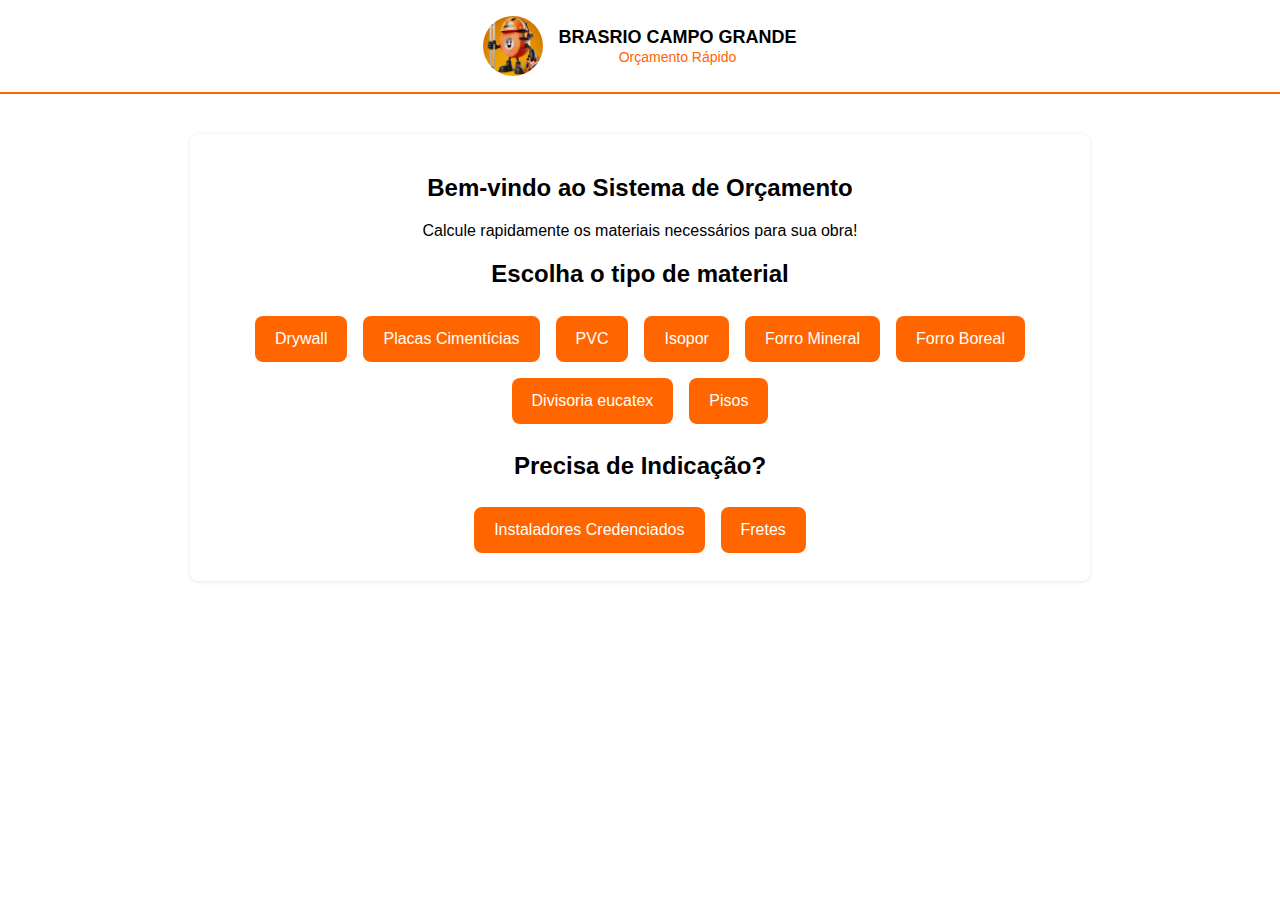
<file: Android/BrasRio/Web/index.html>
<!DOCTYPE html>
<html lang="pt-BR">
<head>
<meta charset="UTF-8">
<meta name="viewport" content="width=device-width, initial-scale=1.0">
<title>BRASRIO CAMPO GRANDE - Orçamento Rápido</title>
<link rel="stylesheet" href="style.css">
<link rel="icon" type="image/jpeg" href="Isolino.jpg">
</head>
<body>

<header>
  <img src="Isolino.jpg" alt="Isolino Mascote" class="mascote-topo">
  <div>
    <h1>BRASRIO CAMPO GRANDE</h1>
    <small>Orçamento Rápido</small>
  </div>
</header>

<div class="container">
  <div class="section">
    <h2>Bem-vindo ao Sistema de Orçamento</h2>
    <p>Calcule rapidamente os materiais necessários para sua obra!</p>
    
    <h2>Escolha o tipo de material</h2>
    <div class="btn-group">
      <button onclick="selectMaterial('Drywall')">Drywall</button>
      <button onclick="selectMaterial('Cimenticia')">Placas Cimentícias</button>
      <button onclick="selectMaterial('PVC')">PVC</button>
      <button onclick="selectMaterial('Isopor')">Isopor</button>
      <button onclick="selectMaterial('Forro Mineral')">Forro Mineral</button>
      <button onclick="selectMaterial('Forro Boreal')">Forro Boreal</button>
      <button onclick="selectMaterial('Painel')">Divisoria eucatex</button>
      <button onclick="selectMaterial('Piso')">Pisos</button>
    </div>
    
    <h2>Precisa de Indicação?</h2>
    <div class="btn-group">
      <button onclick="selectIndicacao('Instaladores')">Instaladores Credenciados</button>
      <button onclick="selectIndicacao('Fretes')">Fretes</button>
    </div>
  </div>
</div>

<script>
function selectMaterial(material) {
  if (material === 'Drywall') {
    // Para Drywall, vai para página de subtipo
    window.location.href = `drywall.html`;
  } else if (material === 'Cimenticia') {
    // Para Placas Cimentícias, vai para página de subtipo
    window.location.href = `cimenticia.html`;
  } else if (material === 'PVC') {
    // Para PVC, vai para página de subtipo
    window.location.href = `pvc.html`;
  } else if (material === 'Piso') {
    // Para Piso, vai para página de subtipo
    window.location.href = `piso.html`;
  } else if (material === 'Isopor') {
    // Para Isopor, vai direto para material
    window.location.href = `material.html?material=${encodeURIComponent(material)}`;
  } else if (material === 'Forro Mineral') {
    // Para Forro Mineral, vai direto para metragem (sempre teto)
    window.location.href = `metragem.html?material=${encodeURIComponent(material)}&subtype=Teto`;
  } else if (material === 'Forro Boreal') {
    // Para Forro Boreal, vai direto para metragem (sempre teto)
    window.location.href = `metragem.html?material=${encodeURIComponent(material)}&subtype=Teto`;
  } else {
    // Para outros materiais, vai direto para material
    window.location.href = `material.html?material=${encodeURIComponent(material)}`;
  }
}

function selectIndicacao(tipo) {
  if (tipo === 'Instaladores') {
    // Redirecionar para página de instaladores credenciados
    window.location.href = 'instaladores.html';
  } else if (tipo === 'Fretes') {
    // Redirecionar para página de fretes
    window.location.href = 'fretes.html';
  }
}
</script>

</body>
</html>
</file>
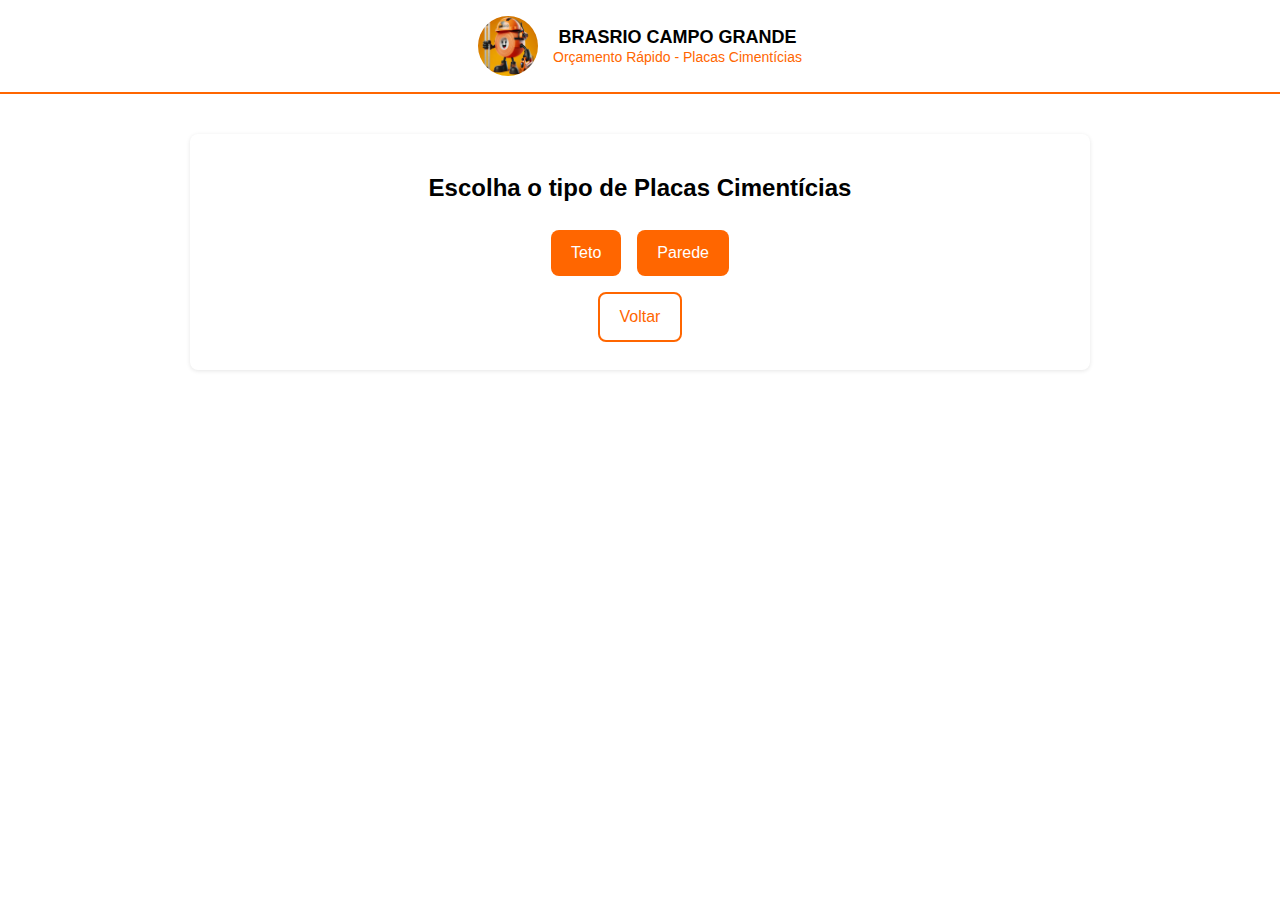
<file: Android/BrasRio/Web/cimenticia.html>
<!DOCTYPE html>
<html lang="pt-BR">
<head>
<meta charset="UTF-8">
<meta name="viewport" content="width=device-width, initial-scale=1.0">
<title>BRASRIO CAMPO GRANDE - Tipo de Placas Cimentícias</title>
<link rel="stylesheet" href="style.css">
<link rel="icon" type="image/jpeg" href="Isolino.jpg">
</head>
<body>

<header>
  <img src="Isolino.jpg" alt="Isolino Mascote" class="mascote-topo">
  <div>
    <h1>BRASRIO CAMPO GRANDE</h1>
    <small>Orçamento Rápido - Placas Cimentícias</small>
  </div>
</header>

<div class="container">
  <div class="section">
    <h2>Escolha o tipo de Placas Cimentícias</h2>
    <div class="btn-group">
      <button onclick="selectCimenticiaType('Teto')">Teto</button>
      <button onclick="selectCimenticiaType('Parede')">Parede</button>
    </div>
    <button class="btn-back" onclick="goBack()">Voltar</button>
  </div>
</div>

<script>
function selectCimenticiaType(subtype) {
  window.location.href = `material.html?material=Cimenticia&subtype=${encodeURIComponent(subtype)}`;
}

function goBack() {
  window.location.href = 'index.html';
}
</script>

</body>
</html>
</file>
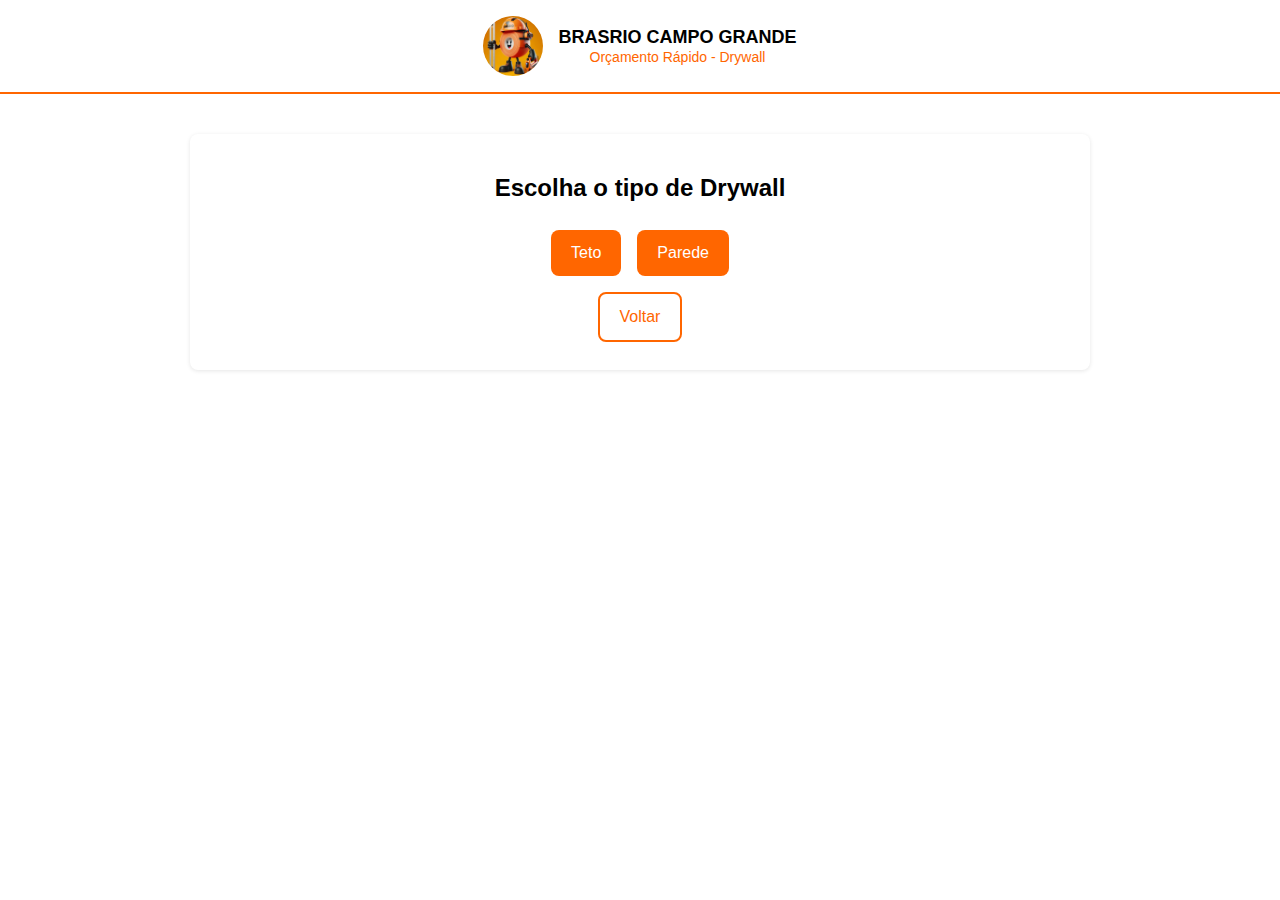
<file: Android/BrasRio/Web/drywall.html>
<!DOCTYPE html>
<html lang="pt-BR">
<head>
<meta charset="UTF-8">
<meta name="viewport" content="width=device-width, initial-scale=1.0">
<title>BRASRIO CAMPO GRANDE - Tipo de Drywall</title>
<link rel="stylesheet" href="style.css">
<link rel="icon" type="image/jpeg" href="Isolino.jpg">
</head>
<body>

<header>
  <img src="Isolino.jpg" alt="Isolino Mascote" class="mascote-topo">
  <div>
    <h1>BRASRIO CAMPO GRANDE</h1>
    <small>Orçamento Rápido - Drywall</small>
  </div>
</header>

<div class="container">
  <div class="section">
    <h2>Escolha o tipo de Drywall</h2>
    <div class="btn-group">
      <button onclick="selectDrywallType('Teto')">Teto</button>
      <button onclick="selectDrywallType('Parede')">Parede</button>
    </div>
    <button class="btn-back" onclick="goBack()">Voltar</button>
  </div>
</div>

<script>
function selectDrywallType(subtype) {
  window.location.href = `material.html?material=Drywall&subtype=${encodeURIComponent(subtype)}`;
}

function goBack() {
  window.location.href = 'index.html';
}
</script>

</body>
</html>
</file>
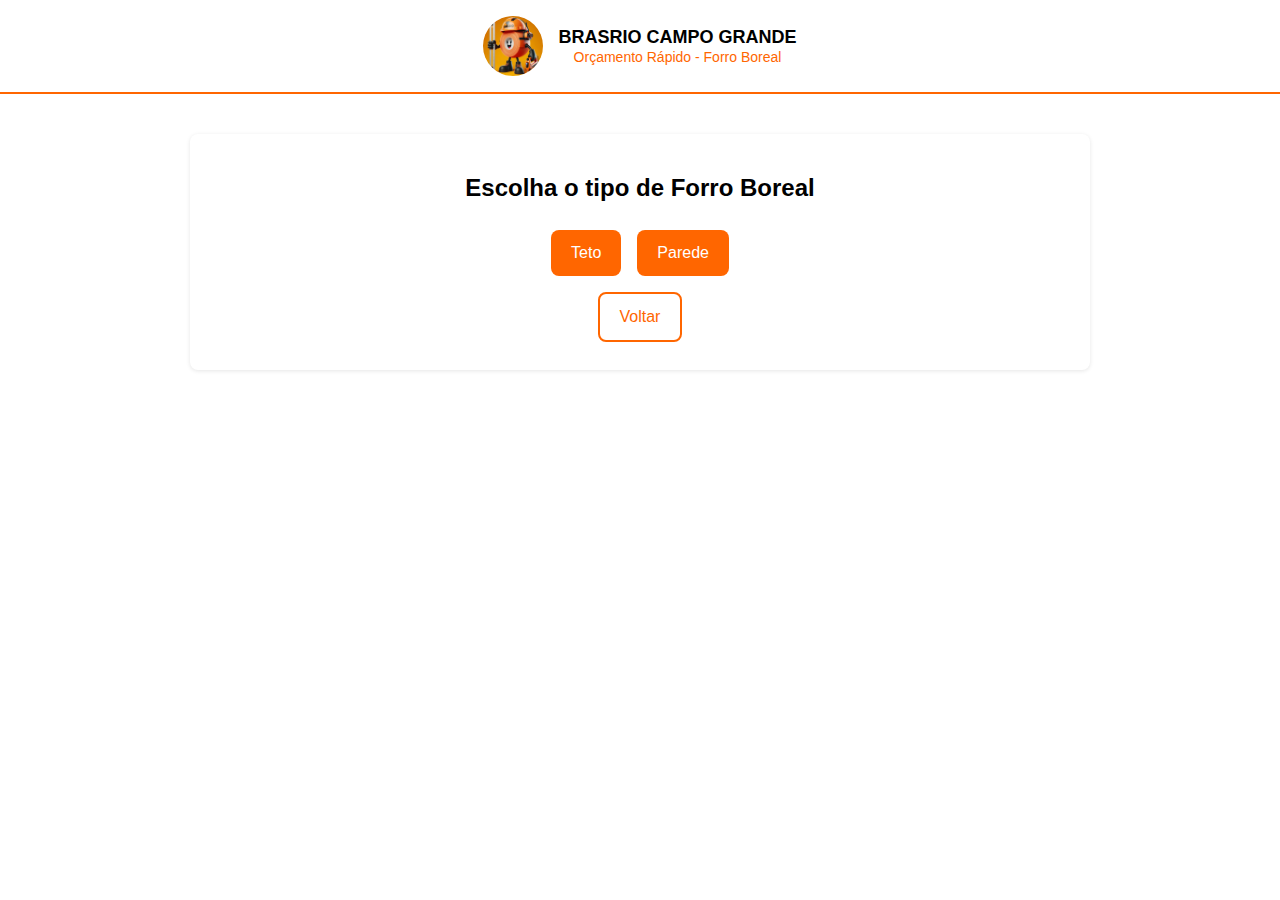
<file: Android/BrasRio/Web/forro-boreal.html>
<!DOCTYPE html>
<html lang="pt-BR">
<head>
<meta charset="UTF-8">
<meta name="viewport" content="width=device-width, initial-scale=1.0">
<title>BRASRIO CAMPO GRANDE - Forro Boreal</title>
<link rel="stylesheet" href="style.css">
<link rel="icon" type="image/jpeg" href="Isolino.jpg">
</head>
<body>

<header>
  <img src="Isolino.jpg" alt="Isolino Mascote" class="mascote-topo">
  <div>
    <h1>BRASRIO CAMPO GRANDE</h1>
    <small>Orçamento Rápido - Forro Boreal</small>
  </div>
</header>

<div class="container">
  <div class="section">
    <h2>Escolha o tipo de Forro Boreal</h2>
    <div class="btn-group">
      <button onclick="selectForroBorealType('Teto')">Teto</button>
      <button onclick="selectForroBorealType('Parede')">Parede</button>
    </div>
    <button class="btn-back" onclick="goBack()">Voltar</button>
  </div>
</div>

<script>
function selectForroBorealType(subtype) {
  window.location.href = `material.html?material=Forro Boreal&subtype=${encodeURIComponent(subtype)}`;
}

function goBack() {
  window.location.href = 'index.html';
}
</script>

</body>
</html>
</file>
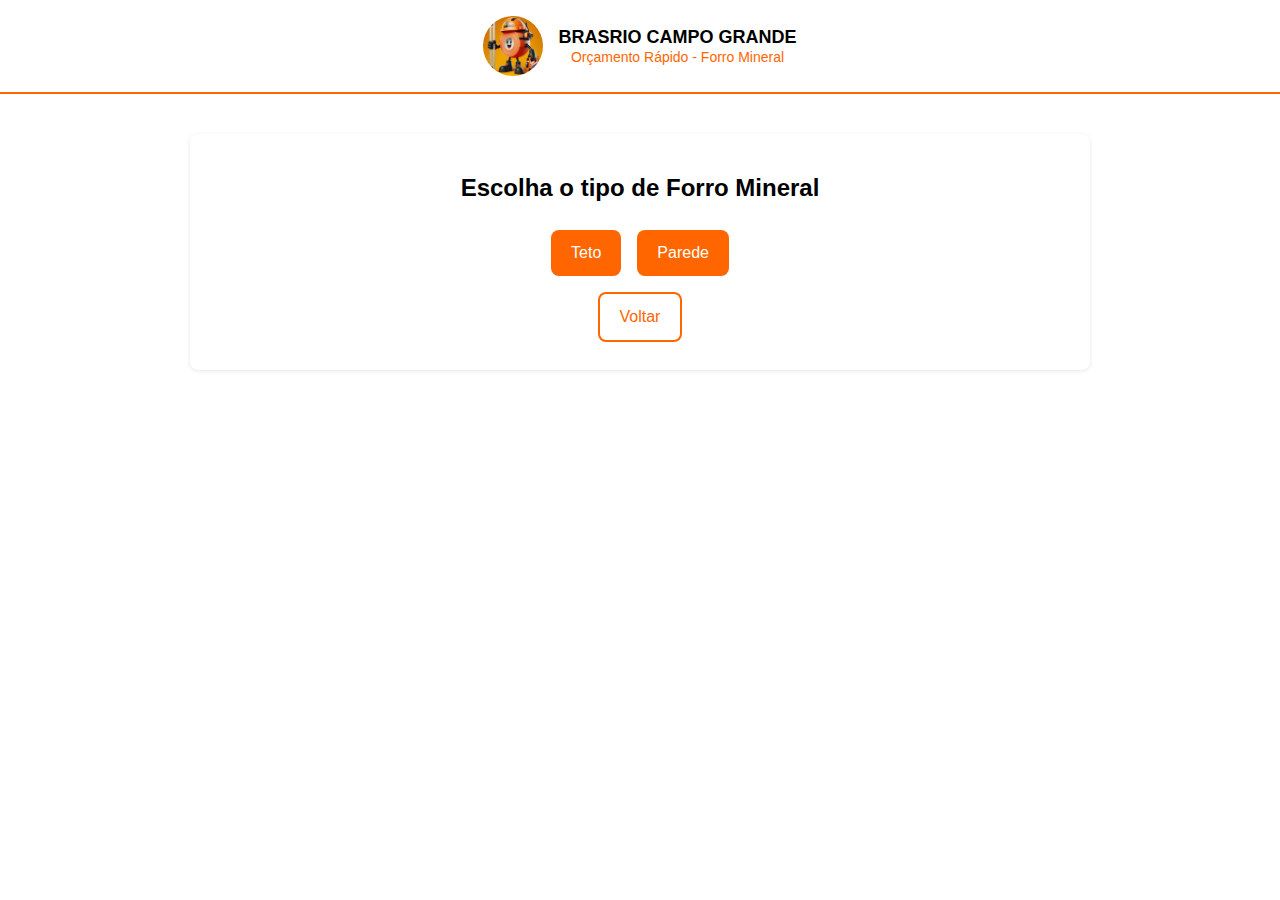
<file: Android/BrasRio/Web/forro-mineral.html>
<!DOCTYPE html>
<html lang="pt-BR">
<head>
<meta charset="UTF-8">
<meta name="viewport" content="width=device-width, initial-scale=1.0">
<title>BRASRIO CAMPO GRANDE - Forro Mineral</title>
<link rel="stylesheet" href="style.css">
<link rel="icon" type="image/jpeg" href="Isolino.jpg">
</head>
<body>

<header>
  <img src="Isolino.jpg" alt="Isolino Mascote" class="mascote-topo">
  <div>
    <h1>BRASRIO CAMPO GRANDE</h1>
    <small>Orçamento Rápido - Forro Mineral</small>
  </div>
</header>

<div class="container">
  <div class="section">
    <h2>Escolha o tipo de Forro Mineral</h2>
    <div class="btn-group">
      <button onclick="selectForroMineralType('Teto')">Teto</button>
      <button onclick="selectForroMineralType('Parede')">Parede</button>
    </div>
    <button class="btn-back" onclick="goBack()">Voltar</button>
  </div>
</div>

<script>
function selectForroMineralType(subtype) {
  window.location.href = `material.html?material=Forro Mineral&subtype=${encodeURIComponent(subtype)}`;
}

function goBack() {
  window.location.href = 'index.html';
}
</script>

</body>
</html>
</file>
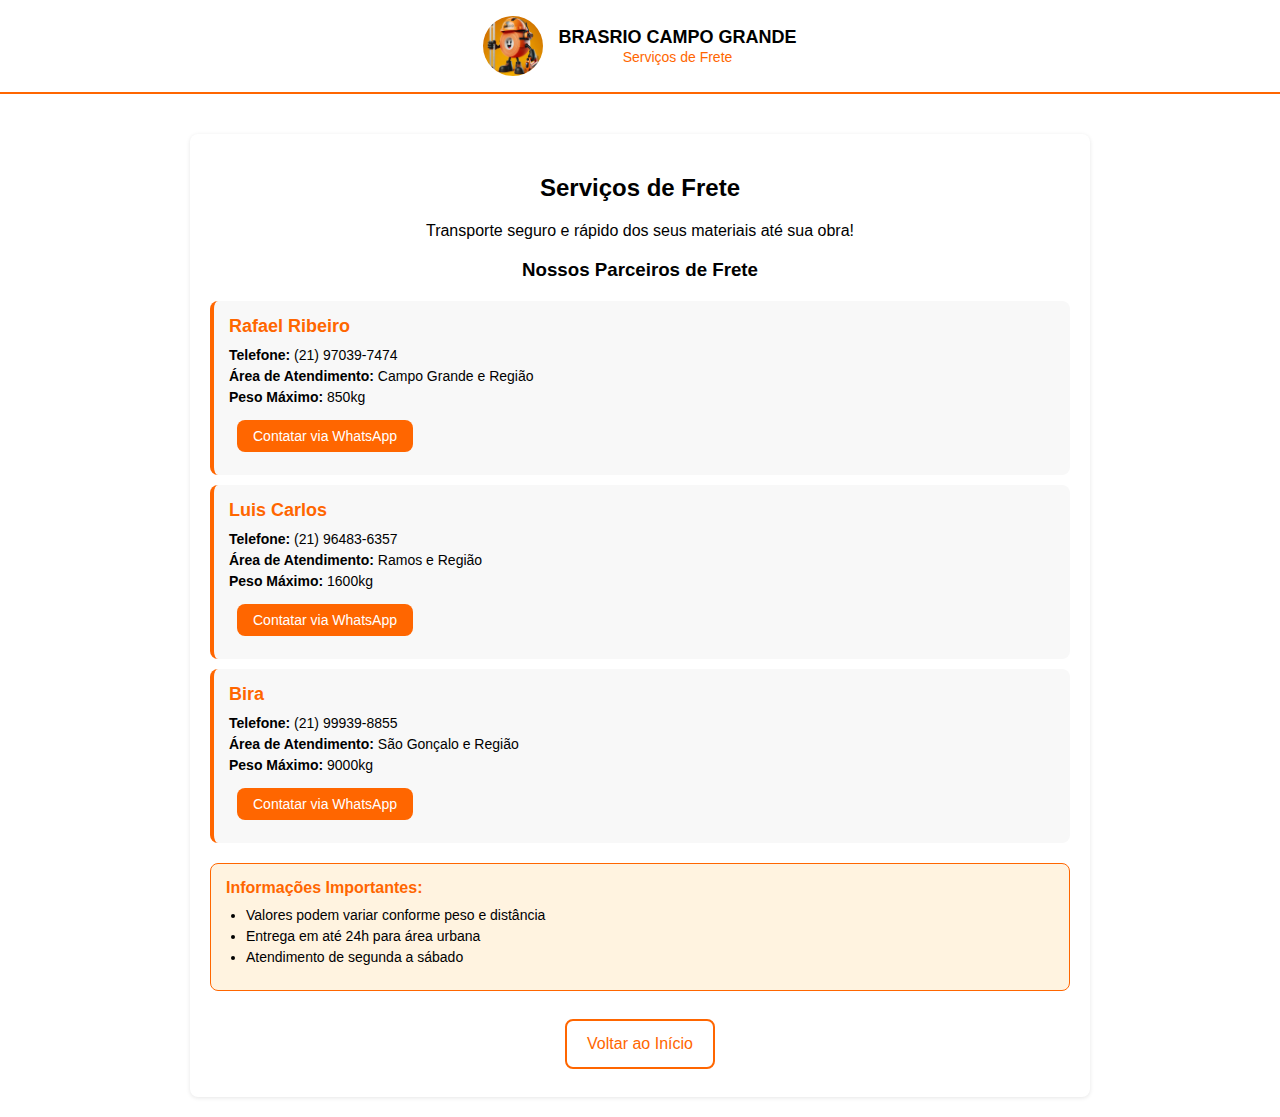
<file: Android/BrasRio/Web/fretes.html>
<!DOCTYPE html>
<html lang="pt-BR">
<head>
<meta charset="UTF-8">
<meta name="viewport" content="width=device-width, initial-scale=1.0">
<title>Fretes - BRASRIO CAMPO GRANDE</title>
<link rel="stylesheet" href="style.css">
<link rel="icon" type="image/jpeg" href="Isolino.jpg">
</head>
<body>

<header>
  <img src="Isolino.jpg" alt="Isolino Mascote" class="mascote-topo">
  <div>
    <h1>BRASRIO CAMPO GRANDE</h1>
    <small>Serviços de Frete</small>
  </div>
</header>

<div class="container">
  <div class="section">
    <h2>Serviços de Frete</h2>
    <p>Transporte seguro e rápido dos seus materiais até sua obra!</p>
    
    <h3>Nossos Parceiros de Frete</h3>
    <div class="fretes-list" id="fretes-list">
      <!-- Os fretes serão carregados dinamicamente via JavaScript -->
    </div>
    
    <div class="info-box">
      <h4>Informações Importantes:</h4>
      <ul>
        <li>Valores podem variar conforme peso e distância</li>
        <li>Entrega em até 24h para área urbana</li>
        <li>Atendimento de segunda a sábado</li>
      </ul>
    </div>
    
    <div class="btn-group">
      <button class="btn-back" onclick="voltarInicio()">Voltar ao Início</button>
    </div>
  </div>
</div>

<script>
// Carregar dados dos fretes do JSON
async function carregarFretes() {
  try {
    const response = await fetch('fretes.json');
    const data = await response.json();
    const fretesList = document.getElementById('fretes-list');
    
    fretesList.innerHTML = '';
    
    data.fretes.forEach(frete => {
      const freteItem = document.createElement('div');
      freteItem.className = 'frete-item';
      freteItem.innerHTML = `
        <h4>${frete.nome}</h4>
        <p><strong>Telefone:</strong> ${frete.telefone}</p>
        <p><strong>Área de Atendimento:</strong> ${frete.areaAtendimento}</p>
        <p><strong>Peso Máximo:</strong> ${frete.pesoMaximo}</p>
        <button onclick="contatarWhatsApp('${frete.numeroWhatsApp}')">Contatar via WhatsApp</button>
      `;
      fretesList.appendChild(freteItem);
    });
  } catch (error) {
    console.error('Erro ao carregar fretes:', error);
    document.getElementById('fretes-list').innerHTML = '<p>Erro ao carregar dados dos fretes.</p>';
  }
}

function contatarWhatsApp(numero) {
  const mensagem = encodeURIComponent('Olá! Gostaria de solicitar um orçamento de frete para materiais de construção.');
  window.open(`https://wa.me/55${numero}?text=${mensagem}`, '_blank');
}

function voltarInicio() {
  window.location.href = 'index.html';
}

// Carregar fretes quando a página carregar
document.addEventListener('DOMContentLoaded', carregarFretes);
</script>

<style>
.fretes-list {
  text-align: left;
  margin: 20px 0;
}

.frete-item {
  background: #f8f8f8;
  padding: 15px;
  margin: 10px 0;
  border-radius: 8px;
  border-left: 4px solid #ff6600;
}

.frete-item h4 {
  margin: 0 0 10px 0;
  color: #ff6600;
  font-size: 18px;
}

.frete-item p {
  margin: 5px 0;
  font-size: 14px;
}

.frete-item button {
  margin-top: 10px;
  padding: 8px 16px;
  font-size: 14px;
}

.info-box {
  background: #fff3e0;
  padding: 15px;
  margin: 20px 0;
  border-radius: 8px;
  border: 1px solid #ff6600;
  text-align: left;
}

.info-box h4 {
  margin: 0 0 10px 0;
  color: #ff6600;
}

.info-box ul {
  margin: 10px 0;
  padding-left: 20px;
}

.info-box li {
  margin: 5px 0;
  font-size: 14px;
}
</style>

</body>
</html>
</file>
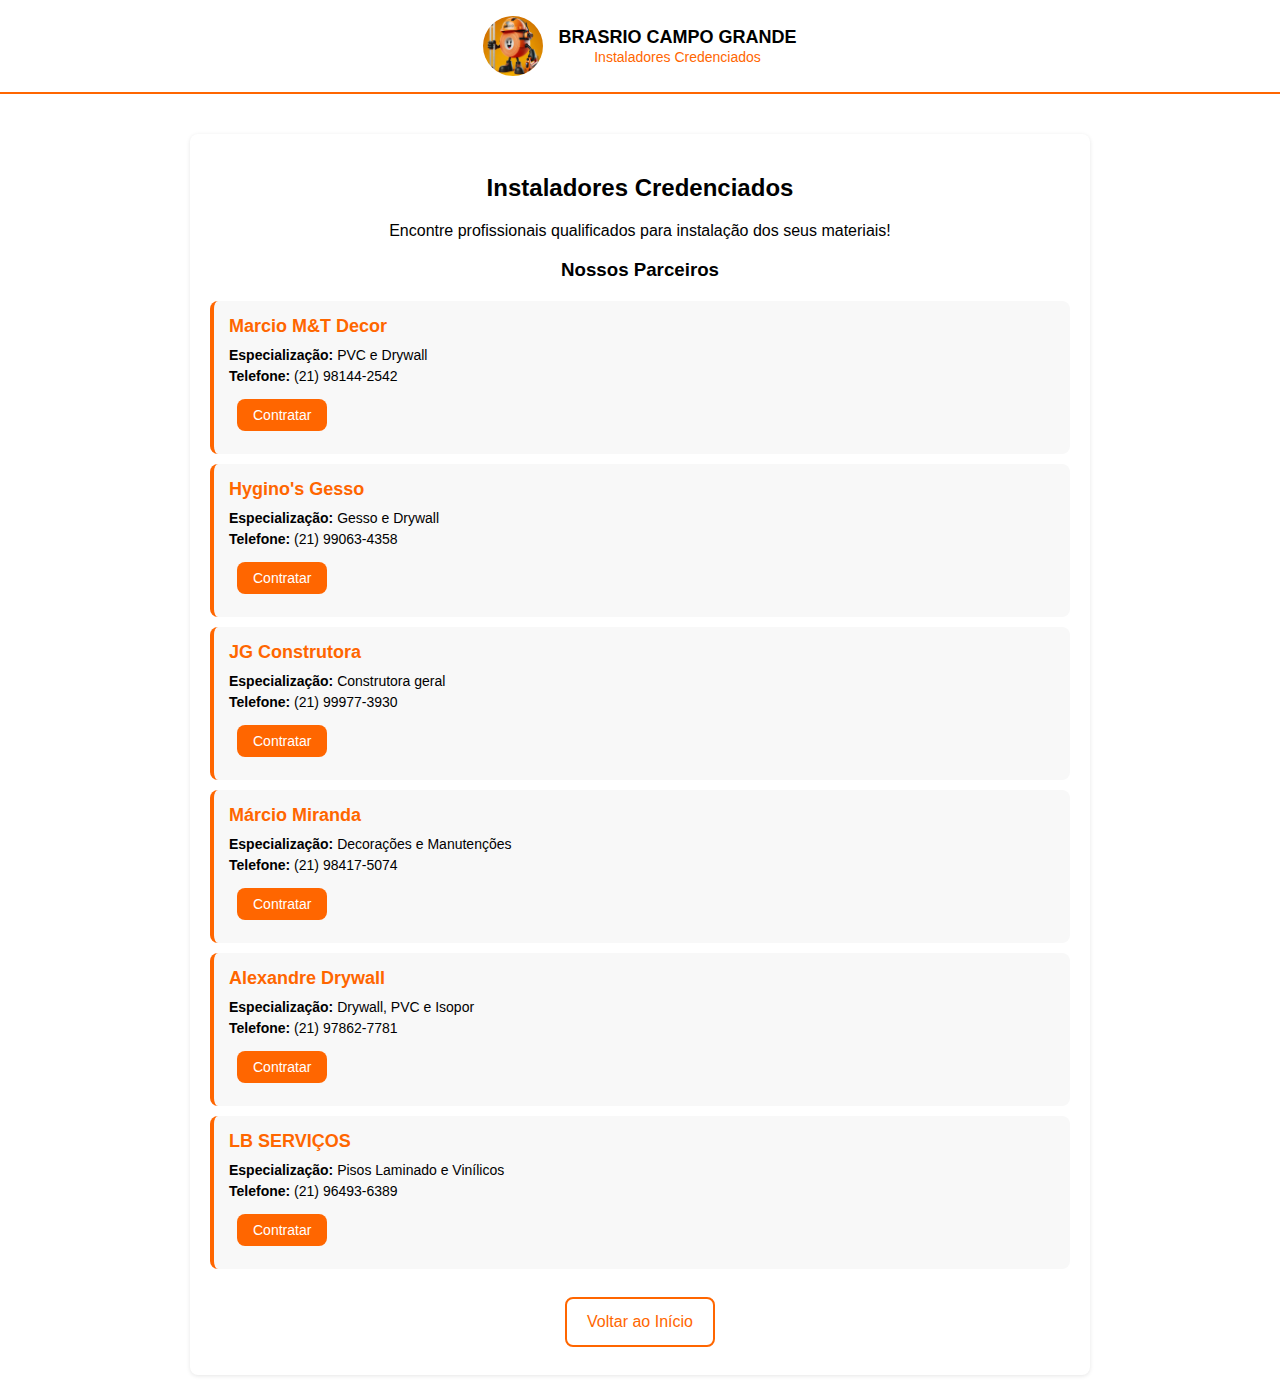
<file: Android/BrasRio/Web/instaladores.html>
<!DOCTYPE html>
<html lang="pt-BR">
<head>
<meta charset="UTF-8">
<meta name="viewport" content="width=device-width, initial-scale=1.0">
<title>Instaladores Credenciados - BRASRIO CAMPO GRANDE</title>
<link rel="stylesheet" href="style.css">
<link rel="icon" type="image/jpeg" href="Isolino.jpg">
</head>
<body>

<header>
  <img src="Isolino.jpg" alt="Isolino Mascote" class="mascote-topo">
  <div>
    <h1>BRASRIO CAMPO GRANDE</h1>
    <small>Instaladores Credenciados</small>
  </div>
</header>

<div class="container">
  <div class="section">
    <h2>Instaladores Credenciados</h2>
    <p>Encontre profissionais qualificados para instalação dos seus materiais!</p>
    
    <h3>Nossos Parceiros</h3>
    <div class="instaladores-list" id="instaladores-list">
      <!-- Os instaladores serão carregados dinamicamente via JavaScript -->
    </div>
    
    <div class="btn-group">
      <button class="btn-back" onclick="voltarInicio()">Voltar ao Início</button>
    </div>
  </div>
</div>

<script>
// Carregar dados dos instaladores do JSON
async function carregarInstaladores() {
  try {
    const response = await fetch('instaladores.json');
    const data = await response.json();
    const instaladoresList = document.getElementById('instaladores-list');
    
    instaladoresList.innerHTML = '';
    
    data.instaladores.forEach(instalador => {
      const instaladorItem = document.createElement('div');
      instaladorItem.className = 'instalador-item';
      instaladorItem.innerHTML = `
        <h4>${instalador.nome}</h4>
        <p><strong>Especialização:</strong> ${instalador.especializacao}</p>
        <p><strong>Telefone:</strong> ${instalador.telefone}</p>
        <button onclick="contatarWhatsApp('${instalador.numeroWhatsApp}')">Contratar</button>
      `;
      instaladoresList.appendChild(instaladorItem);
    });
  } catch (error) {
    console.error('Erro ao carregar instaladores:', error);
    document.getElementById('instaladores-list').innerHTML = '<p>Erro ao carregar dados dos instaladores.</p>';
  }
}

function contatarWhatsApp(numero) {
  const mensagem = encodeURIComponent('Olá! Gostaria de contratar seus serviços de instalação de PVC e Drywall.');
  window.open(`https://wa.me/55${numero}?text=${mensagem}`, '_blank');
}

function voltarInicio() {
  window.location.href = 'index.html';
}

// Carregar instaladores quando a página carregar
document.addEventListener('DOMContentLoaded', carregarInstaladores);
</script>

<style>
.instaladores-list {
  text-align: left;
  margin: 20px 0;
}

.instalador-item {
  background: #f8f8f8;
  padding: 15px;
  margin: 10px 0;
  border-radius: 8px;
  border-left: 4px solid #ff6600;
}

.instalador-item h4 {
  margin: 0 0 10px 0;
  color: #ff6600;
  font-size: 18px;
}

.instalador-item p {
  margin: 5px 0;
  font-size: 14px;
}

.instalador-item button {
  margin-top: 10px;
  padding: 8px 16px;
  font-size: 14px;
}
</style>

</body>
</html>
</file>
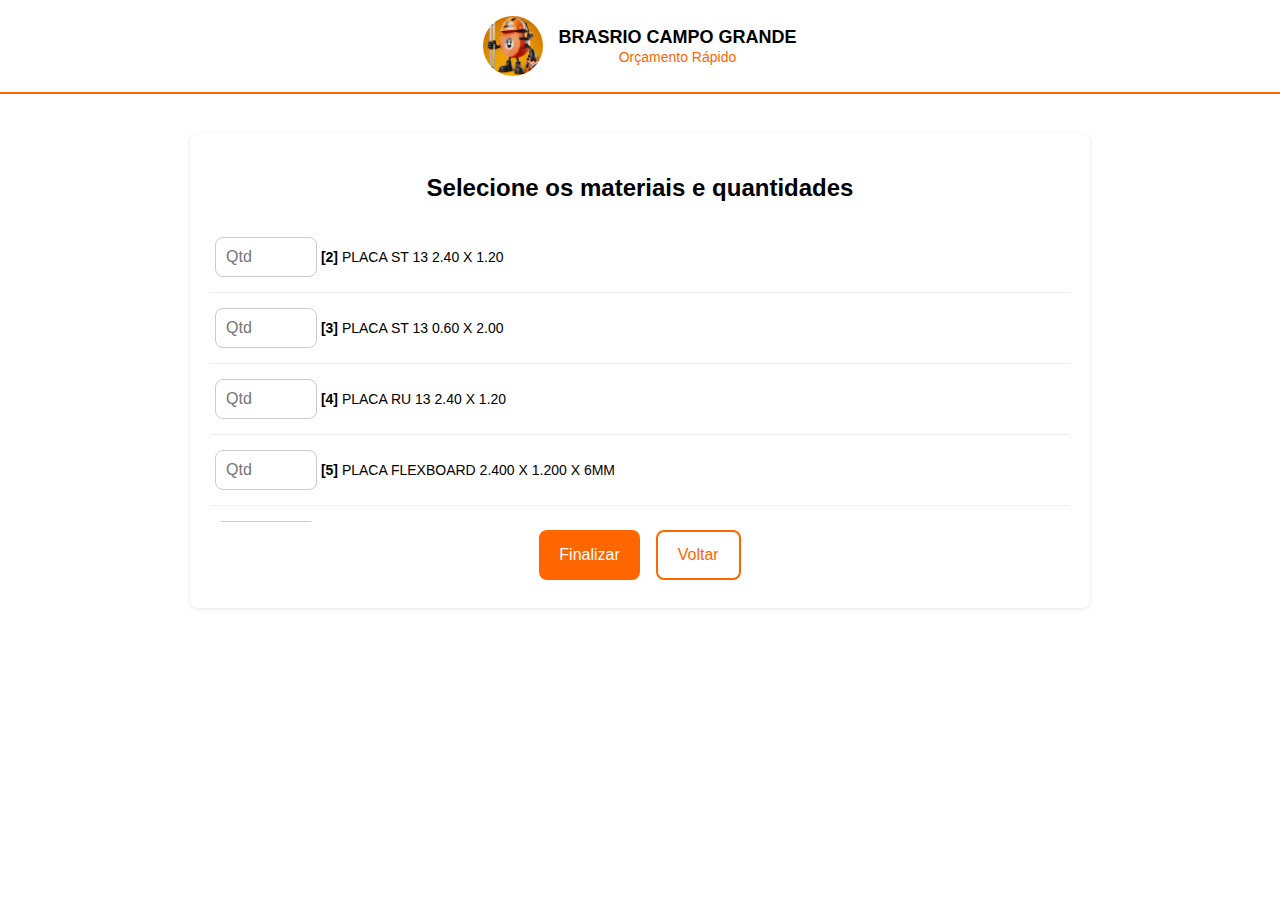
<file: Android/BrasRio/Web/lista.html>
<!DOCTYPE html>
<html lang="pt-BR">
<head>
<meta charset="UTF-8">
<meta name="viewport" content="width=device-width, initial-scale=1.0">
<title>BRASRIO CAMPO GRANDE - Selecionar da Lista v2.0</title>
<link rel="stylesheet" href="style.css">
<link rel="icon" type="image/jpeg" href="Isolino.jpg">
</head>
<body>

<header>
  <img src="Isolino.jpg" alt="Isolino Mascote" class="mascote-topo">
  <div>
    <h1>BRASRIO CAMPO GRANDE</h1>
    <small>Orçamento Rápido</small>
  </div>
</header>

<div class="container">
  <div class="section">
    <h2>Selecione os materiais e quantidades</h2>
    <p id="material-info"></p>
    <div id="materials-list" class="materials-list"></div>
    <div class="btn-group">
      <button onclick="finalizar()">Finalizar</button>
      <button class="btn-back" onclick="goBack()">Voltar</button>
    </div>
  </div>
</div>

<script src="utils.js"></script>
<script>
// Pega os parâmetros da URL
const urlParams = new URLSearchParams(window.location.search);
const material = urlParams.get('material');
const subtype = urlParams.get('subtype');

// Exibe informações do material selecionado
document.addEventListener('DOMContentLoaded', function() {
  const materialInfo = document.getElementById('material-info');
  if (material && subtype) {
    materialInfo.textContent = `Material: ${material} - ${subtype}`;
  } else if (material) {
    materialInfo.textContent = `Material: ${material}`;
  }
  
  carregarProdutos().then(() => {
    carregarListaMateriais();
  });
});

async function carregarListaMateriais() {
  const lista = document.getElementById('materials-list');
  lista.innerHTML = '';
  
  // Se for Piso Vinílico, mostra apenas os pisos vinílicos específicos
  if (material === 'Piso' && subtype === 'Vinílico') {
    const pisosVinilicos = [
      { codigo: "1574", descricao: "PISO VINÍLICO RUFFINO - SOFISTICATO CARAMBOLA - 18 REGUAS - 2MM - 3,90 M2" },
      { codigo: "1570", descricao: "PISO VINÍLICO RUFFINO - SOFISTICATO SAPUCAIA - 18 REGUAS - 2MM - 3,90 M2" },
      { codigo: "1599", descricao: "PISO VINILICO RUFFINO BRAVO COR ANGELIM - 3MM - 2,6 M2" },
      { codigo: "1575", descricao: "PISO VINILICO RUFFINO NOBILE COLADO BAOBA 2MM - 3,90M2" },
      { codigo: "1576", descricao: "PISO VINILICO RUFFINO NOBILE COLADO DAMASCO 2MM - 3,90M2" }
    ];
    
    pisosVinilicos.forEach(piso => {
      const div = document.createElement('div');
      div.innerHTML = `
        <input type="number" id="qtd-${piso.codigo}" min="0" style="width:80px;" placeholder="Qtd">
        <strong>[${piso.codigo}]</strong> ${piso.descricao}
      `;
      lista.appendChild(div);
    });
  } else if (material === 'Piso' && subtype === 'Laminado') {
    // Se for Piso Laminado, mostra apenas os pisos laminados específicos
    const pisosLaminados = [
      { codigo: "1102", descricao: "PISO LAMINADO GRAN ELEGANCE STONE CLICK 8MM - CAIXA C/ 2,41M2" },
      { codigo: "1236", descricao: "PISO LAMINADO CLICADO DURAFLOOR NATURE BELGRADO CX C/ 2,51M2" },
      { codigo: "1401", descricao: "PISO LAMINADO QUICK STEP PREMIERE MOCHA - 2,84M2" }
    ];
    
    pisosLaminados.forEach(piso => {
      const div = document.createElement('div');
      div.innerHTML = `
        <input type="number" id="qtd-${piso.codigo}" min="0" style="width:80px;" placeholder="Qtd">
        <strong>[${piso.codigo}]</strong> ${piso.descricao}
      `;
      lista.appendChild(div);
    });
  } else if (material === 'Cimenticia') {
    // Se for Placas Cimentícias, verifica o subtipo
    if (subtype === 'Teto') {
      // Para teto: não mostra placas, apenas fita e massa
      const materiaisTeto = [
        { codigo: "FITA", descricao: "FITA PARA JUNTA" },
        { codigo: "MASSA", descricao: "MASSA PARA JUNTA" }
      ];
      
      materiaisTeto.forEach(mat => {
        const div = document.createElement('div');
        div.innerHTML = `
          <input type="number" id="qtd-${mat.codigo}" min="0" style="width:80px;" placeholder="Qtd">
          <strong>[${mat.codigo}]</strong> ${mat.descricao} (para cada 15m²)
        `;
        lista.appendChild(div);
      });
    } else if (subtype === 'Parede') {
      // Para parede: mostra apenas uma placa (a escolhida anteriormente)
      // Por enquanto, vamos usar uma placa padrão, mas isso deveria vir da tela anterior
      const placaPadrao = { codigo: "181", descricao: "PLACA CIMENTICIA 2.40 X 1.20 8MM DECORLIT" };
      
      const div = document.createElement('div');
      div.innerHTML = `
        <input type="number" id="qtd-${placaPadrao.codigo}" min="0" style="width:80px;" placeholder="Qtd">
        <strong>[${placaPadrao.codigo}]</strong> ${placaPadrao.descricao}
      `;
      lista.appendChild(div);
      
      // Adiciona fita e massa para parede
      const materiaisParede = [
        { codigo: "FITA", descricao: "FITA PARA JUNTA" },
        { codigo: "MASSA", descricao: "MASSA PARA JUNTA" }
      ];
      
      materiaisParede.forEach(mat => {
        const div = document.createElement('div');
        div.innerHTML = `
          <input type="number" id="qtd-${mat.codigo}" min="0" style="width:80px;" placeholder="Qtd">
          <strong>[${mat.codigo}]</strong> ${mat.descricao} (para cada 15m²)
        `;
        lista.appendChild(div);
      });
    } else {
      // Se não especificar subtipo, mantém comportamento original
      const placasCimenticias = [
        { codigo: "181", descricao: "PLACA CIMENTICIA 2.40 X 1.20 8MM DECORLIT" },
        { codigo: "182", descricao: "PLACA CIMENTICIA 2.40 X 1.20 10MM DECORLIT" },
        { codigo: "263", descricao: "PLACA CIMENTICIA 2.40 X 1.20 6MM DECORLIT" },
        { codigo: "1172", descricao: "PLACA CIMENTICIA 2.40 X 1.20 12MM DECORLIT" }
      ];
      
      placasCimenticias.forEach(placa => {
        const div = document.createElement('div');
        div.innerHTML = `
          <input type="number" id="qtd-${placa.codigo}" min="0" style="width:80px;" placeholder="Qtd">
          <strong>[${placa.codigo}]</strong> ${placa.descricao}
        `;
        lista.appendChild(div);
      });
    }
  } else if (material === 'PVC') {
    // Se for PVC, verifica o subtipo
    if (subtype === 'Placa') {
      // Para placa: carrega produtos de todas as categorias
      const todosProdutos = getAllProducts();
      todosProdutos.forEach(mat => {
        const div = document.createElement('div');
        div.innerHTML = `
          <input type="number" id="qtd-${mat.CodigoProduto}" min="0" style="width:80px;" placeholder="Qtd">
          <strong>[${mat.CodigoProduto}]</strong> ${mat.Descricao}
        `;
        lista.appendChild(div);
      });
    } else if (subtype === 'Regua') {
      // Para régua: mostra apenas as réguas PVC específicas
      const reguasPVC = [
        { codigo: "1138", descricao: "FORRO PVC 1,00 METROS ( 7MM )" },
        { codigo: "1139", descricao: "FORRO PVC 2,00 METROS ( 7MM )" },
        { codigo: "740", descricao: "FORRO PVC 6,50 METROS ( 7MM )" },
        { codigo: "566", descricao: "FORRO PVC 3,00 METROS ( 7MM )" },
        { codigo: "571", descricao: "FORRO PVC 6,00 METROS ( 7MM )" },
        { codigo: "567", descricao: "FORRO PVC 3,50 METROS ( 7MM )" },
        { codigo: "741", descricao: "FORRO PVC 5.50 METROS ( 7MM )" },
        { codigo: "568", descricao: "FORRO PVC 4,00 METROS ( 7MM )" },
        { codigo: "570", descricao: "FORRO PVC 5.00 METROS ( 7MM )" },
        { codigo: "569", descricao: "FORRO PVC 4,50 METROS ( 7MM )" },
        { codigo: "572", descricao: "FORRO PVC 7,00 METROS ( 7MM )" },
        { codigo: "573", descricao: "FORRO PVC 8,00 METROS ( 7MM )" },
        { codigo: "1251", descricao: "FORRO PVC 8,50 METROS ( 7MM )" }
      ];
      
      reguasPVC.forEach(regua => {
        const div = document.createElement('div');
        div.innerHTML = `
          <input type="number" id="qtd-${regua.codigo}" min="0" style="width:80px;" placeholder="Qtd">
          <strong>[${regua.codigo}]</strong> ${regua.descricao}
        `;
        lista.appendChild(div);
      });
    }
  } else {
    // Carrega produtos de todas as categorias para outros materiais
    const todosProdutos = getAllProducts();
    todosProdutos.forEach(mat => {
      const div = document.createElement('div');
      div.innerHTML = `
        <input type="number" id="qtd-${mat.CodigoProduto}" min="0" style="width:80px;" placeholder="Qtd">
        <strong>[${mat.CodigoProduto}]</strong> ${mat.Descricao}
      `;
      lista.appendChild(div);
    });
  }
}

function finalizar() {
  const materiaisSelecionados = [];
  
  if (material === 'Piso' && subtype === 'Vinílico') {
    // Para piso vinílico, verifica apenas os pisos específicos
    const pisosVinilicos = [
      { codigo: "1574", descricao: "PISO VINÍLICO RUFFINO - SOFISTICATO CARAMBOLA - 18 REGUAS - 2MM - 3,90 M2" },
      { codigo: "1570", descricao: "PISO VINÍLICO RUFFINO - SOFISTICATO SAPUCAIA - 18 REGUAS - 2MM - 3,90 M2" },
      { codigo: "1599", descricao: "PISO VINILICO RUFFINO BRAVO COR ANGELIM - 3MM - 2,6 M2" },
      { codigo: "1575", descricao: "PISO VINILICO RUFFINO NOBILE COLADO BAOBA 2MM - 3,90M2" },
      { codigo: "1576", descricao: "PISO VINILICO RUFFINO NOBILE COLADO DAMASCO 2MM - 3,90M2" }
    ];
    
    let totalCaixas = 0;
    pisosVinilicos.forEach(piso => {
      const qtd = parseFloat(document.getElementById(`qtd-${piso.codigo}`).value) || 0;
      if (qtd > 0) {
        materiaisSelecionados.push({
          codigo: piso.codigo,
          nome: piso.descricao,
          quantidade: qtd
        });
        totalCaixas += qtd;
      }
    });
    
    // Adiciona massa niveladora para cada caixa de piso
    if (totalCaixas > 0) {
      materiaisSelecionados.push({
        codigo: "947",
        nome: "MASSA NIVELADORA PISO SC/ 4KG MAPEI",
        quantidade: totalCaixas
      });
    }
  } else if (material === 'Piso' && subtype === 'Laminado') {
    // Para piso laminado, verifica apenas os pisos específicos
    const pisosLaminados = [
      { codigo: "1102", descricao: "PISO LAMINADO GRAN ELEGANCE STONE CLICK 8MM - CAIXA C/ 2,41M2" },
      { codigo: "1236", descricao: "PISO LAMINADO CLICADO DURAFLOOR NATURE BELGRADO CX C/ 2,51M2" },
      { codigo: "1401", descricao: "PISO LAMINADO QUICK STEP PREMIERE MOCHA - 2,84M2" }
    ];
    
    let totalCaixas = 0;
    let totalM2 = 0;
    pisosLaminados.forEach(piso => {
      const qtd = parseFloat(document.getElementById(`qtd-${piso.codigo}`).value) || 0;
      if (qtd > 0) {
        materiaisSelecionados.push({
          codigo: piso.codigo,
          nome: piso.descricao,
          quantidade: qtd
        });
        totalCaixas += qtd;
        
        // Calcula área total baseada no tipo de piso
        if (piso.codigo === "1102") totalM2 += qtd * 2.41;
        else if (piso.codigo === "1236") totalM2 += qtd * 2.51;
        else if (piso.codigo === "1401") totalM2 += qtd * 2.84;
      }
    });
    
    // Adiciona manta para piso laminado (obrigatória)
    if (totalCaixas > 0) {
      materiaisSelecionados.push({
        codigo: "447",
        nome: "MANTA P/ PISO LAMINADO 1,20ML",
        quantidade: Math.ceil(totalM2 / 1.2)
      });
    }
  } else if (material === 'PVC') {
    // Se for PVC, verifica o subtipo
    if (subtype === 'Placa') {
      // Para placa: usa a lógica original
      const todosProdutos = getAllProducts();
      todosProdutos.forEach(mat => {
        const qtd = parseFloat(document.getElementById(`qtd-${mat.CodigoProduto}`).value) || 0;
        if (qtd > 0) {
          materiaisSelecionados.push({
            codigo: mat.CodigoProduto,
            nome: mat.Descricao,
            quantidade: qtd
          });
        }
      });
    } else if (subtype === 'Regua') {
      // Para régua: verifica apenas as réguas específicas
      const reguasPVC = [
        { codigo: "1138", descricao: "FORRO PVC 1,00 METROS ( 7MM )" },
        { codigo: "1139", descricao: "FORRO PVC 2,00 METROS ( 7MM )" },
        { codigo: "740", descricao: "FORRO PVC 6,50 METROS ( 7MM )" },
        { codigo: "566", descricao: "FORRO PVC 3,00 METROS ( 7MM )" },
        { codigo: "571", descricao: "FORRO PVC 6,00 METROS ( 7MM )" },
        { codigo: "567", descricao: "FORRO PVC 3,50 METROS ( 7MM )" },
        { codigo: "741", descricao: "FORRO PVC 5.50 METROS ( 7MM )" },
        { codigo: "568", descricao: "FORRO PVC 4,00 METROS ( 7MM )" },
        { codigo: "570", descricao: "FORRO PVC 5.00 METROS ( 7MM )" },
        { codigo: "569", descricao: "FORRO PVC 4,50 METROS ( 7MM )" },
        { codigo: "572", descricao: "FORRO PVC 7,00 METROS ( 7MM )" },
        { codigo: "573", descricao: "FORRO PVC 8,00 METROS ( 7MM )" },
        { codigo: "1251", descricao: "FORRO PVC 8,50 METROS ( 7MM )" }
      ];
      
      reguasPVC.forEach(regua => {
        const qtd = parseFloat(document.getElementById(`qtd-${regua.codigo}`).value) || 0;
        if (qtd > 0) {
          materiaisSelecionados.push({
            codigo: regua.codigo,
            nome: regua.descricao,
            quantidade: qtd
          });
        }
      });
    }
  } else if (material === 'Cimenticia') {
    // Para placas cimentícias, verifica o subtipo
    if (subtype === 'Teto') {
      // Para teto: apenas fita e massa
      const materiaisTeto = [
        { codigo: "FITA", descricao: "FITA PARA JUNTA" },
        { codigo: "MASSA", descricao: "MASSA PARA JUNTA" }
      ];
      
      materiaisTeto.forEach(mat => {
        const qtd = parseFloat(document.getElementById(`qtd-${mat.codigo}`).value) || 0;
        if (qtd > 0) {
          materiaisSelecionados.push({
            codigo: mat.codigo,
            nome: mat.descricao,
            quantidade: qtd
          });
        }
      });
    } else if (subtype === 'Parede') {
      // Para parede: uma placa + fita e massa (sem bucha e parafuso)
      const placaPadrao = { codigo: "181", descricao: "PLACA CIMENTICIA 2.40 X 1.20 8MM DECORLIT" };
      
      const qtdPlaca = parseFloat(document.getElementById(`qtd-${placaPadrao.codigo}`).value) || 0;
      if (qtdPlaca > 0) {
        materiaisSelecionados.push({
          codigo: placaPadrao.codigo,
          nome: placaPadrao.descricao,
          quantidade: qtdPlaca
        });
      }
      
      // Adiciona fita e massa para parede
      const materiaisParede = [
        { codigo: "FITA", descricao: "FITA PARA JUNTA" },
        { codigo: "MASSA", descricao: "MASSA PARA JUNTA" }
      ];
      
      materiaisParede.forEach(mat => {
        const qtd = parseFloat(document.getElementById(`qtd-${mat.codigo}`).value) || 0;
        if (qtd > 0) {
          materiaisSelecionados.push({
            codigo: mat.codigo,
            nome: mat.descricao,
            quantidade: qtd
          });
        }
      });
    } else {
      // Se não especificar subtipo, mantém comportamento original
      const placasCimenticias = [
        { codigo: "181", descricao: "PLACA CIMENTICIA 2.40 X 1.20 8MM DECORLIT" },
        { codigo: "182", descricao: "PLACA CIMENTICIA 2.40 X 1.20 10MM DECORLIT" },
        { codigo: "263", descricao: "PLACA CIMENTICIA 2.40 X 1.20 6MM DECORLIT" },
        { codigo: "1172", descricao: "PLACA CIMENTICIA 2.40 X 1.20 12MM DECORLIT" }
      ];
      
      placasCimenticias.forEach(placa => {
        const qtd = parseFloat(document.getElementById(`qtd-${placa.codigo}`).value) || 0;
        if (qtd > 0) {
          materiaisSelecionados.push({
            codigo: placa.codigo,
            nome: placa.descricao,
            quantidade: qtd
          });
        }
      });
    }
  } else {
    // Para outros materiais, usa a lógica original
    const todosProdutos = getAllProducts();
    todosProdutos.forEach(mat => {
      const qtd = parseFloat(document.getElementById(`qtd-${mat.CodigoProduto}`).value) || 0;
      if (qtd > 0) {
        materiaisSelecionados.push({
          codigo: mat.CodigoProduto,
          nome: mat.Descricao,
          quantidade: qtd
        });
      }
    });
  }

  if (materiaisSelecionados.length === 0) {
    alert("Selecione pelo menos um material!");
    return;
  }

  // Salva no sessionStorage para passar para a página de resultado
  sessionStorage.setItem('materiaisSelecionados', JSON.stringify(materiaisSelecionados));
  
  let url = `resultado.html?material=${encodeURIComponent(material)}&method=lista`;
  if (subtype) {
    url += `&subtype=${encodeURIComponent(subtype)}`;
  }
  
  window.location.href = url;
}

function goBack() {
  if (material === 'Drywall') {
    window.location.href = 'drywall.html';
  } else if (material === 'Cimenticia') {
    let url = 'cimenticia.html';
    if (subtype) {
      url += `?subtype=${encodeURIComponent(subtype)}`;
    }
    window.location.href = url;
  } else if (material === 'PVC') {
    let url = 'pvc.html';
    if (subtype) {
      url += `?subtype=${encodeURIComponent(subtype)}`;
    }
    window.location.href = url;
  } else if (material === 'Piso') {
    window.location.href = 'piso.html';
  } else {
    let url = `material.html?material=${encodeURIComponent(material)}`;
    if (subtype) {
      url += `&subtype=${encodeURIComponent(subtype)}`;
    }
    window.location.href = url;
  }
}
</script>

</body>
</html>
</file>
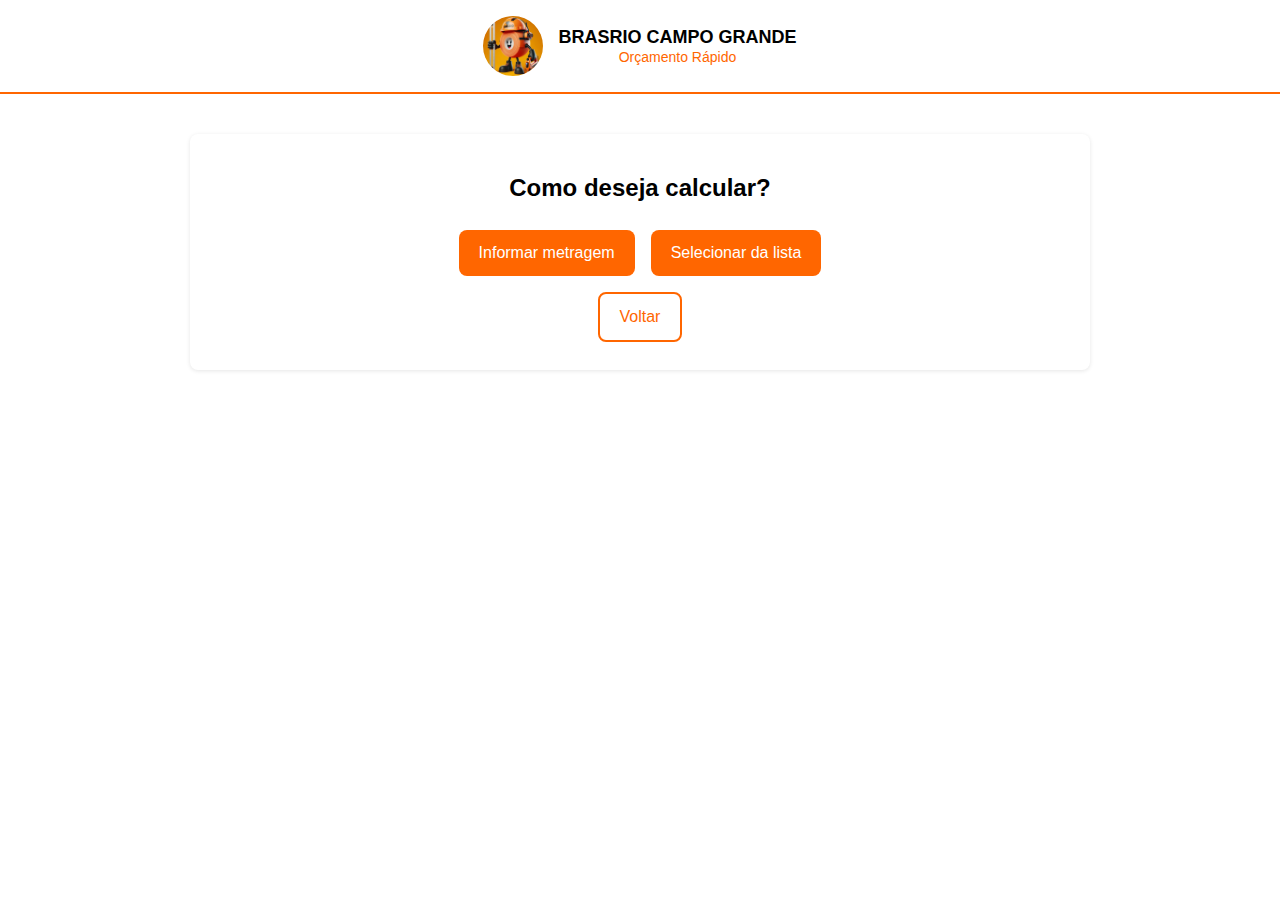
<file: Android/BrasRio/Web/material.html>
<!DOCTYPE html>
<html lang="pt-BR">
<head>
<meta charset="UTF-8">
<meta name="viewport" content="width=device-width, initial-scale=1.0">
<title>BRASRIO CAMPO GRANDE - Método de Cálculo</title>
<link rel="stylesheet" href="style.css">
<link rel="icon" type="image/jpeg" href="Isolino.jpg">
</head>
<body>

<header>
  <img src="Isolino.jpg" alt="Isolino Mascote" class="mascote-topo">
  <div>
    <h1>BRASRIO CAMPO GRANDE</h1>
    <small>Orçamento Rápido</small>
  </div>
</header>

<div class="container">
  <div class="section">
    <h2>Como deseja calcular?</h2>
    <p id="material-info"></p>
    <div class="btn-group">
      <button onclick="selectMethod('metragem')">Informar metragem</button>
      <button onclick="selectMethod('lista')">Selecionar da lista</button>
    </div>
    <button class="btn-back" onclick="goBack()">Voltar</button>
  </div>
</div>

<script>
// Pega os parâmetros da URL
const urlParams = new URLSearchParams(window.location.search);
const material = urlParams.get('material');
const subtype = urlParams.get('subtype');

// Exibe informações do material selecionado
document.addEventListener('DOMContentLoaded', function() {
  const materialInfo = document.getElementById('material-info');
  if (material && subtype) {
    materialInfo.textContent = `Material: ${material} - ${subtype}`;
  } else if (material) {
    materialInfo.textContent = `Material: ${material}`;
  }
});

function selectMethod(method) {
  let url = '';
  if (method === 'metragem') {
    url = `metragem.html?material=${encodeURIComponent(material)}`;
    if (subtype) {
      url += `&subtype=${encodeURIComponent(subtype)}`;
    }
  } else {
    url = `lista.html?material=${encodeURIComponent(material)}`;
    if (subtype) {
      url += `&subtype=${encodeURIComponent(subtype)}`;
    }
  }
  window.location.href = url;
}

function goBack() {
  if (material === 'Drywall') {
    window.location.href = 'drywall.html';
  } else if (material === 'Cimenticia') {
    window.location.href = 'cimenticia.html';
  } else if (material === 'PVC') {
    window.location.href = 'pvc.html';
  } else if (material === 'Piso') {
    window.location.href = 'piso.html';
  } else if (material === 'Forro Mineral' || material === 'Forro Boreal') {
    window.location.href = 'index.html';
  } else {
    window.location.href = 'index.html';
  }
}
</script>

</body>
</html>
</file>
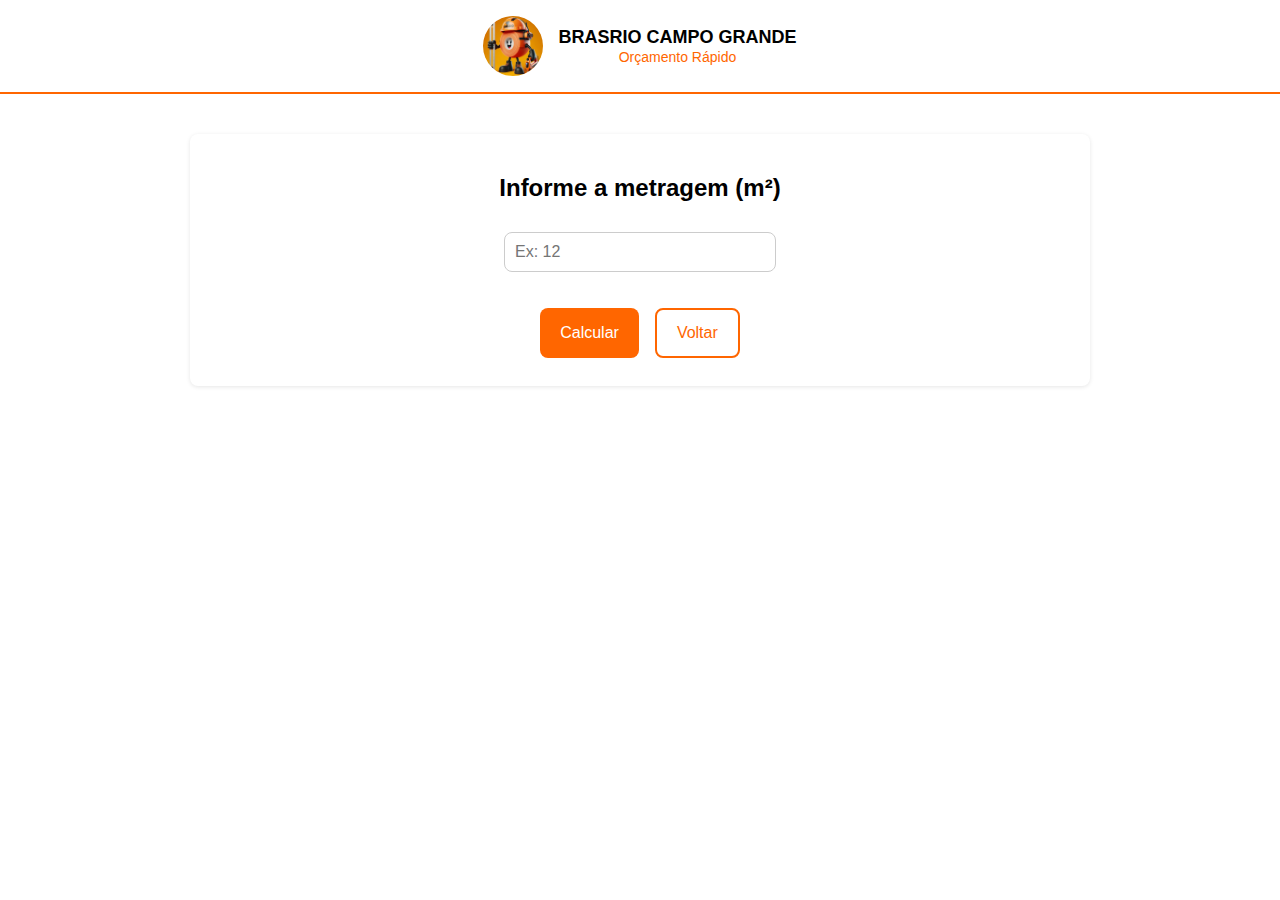
<file: Android/BrasRio/Web/metragem.html>
<!DOCTYPE html>
<html lang="pt-BR">
<head>
<meta charset="UTF-8">
<meta name="viewport" content="width=device-width, initial-scale=1.0">
<title>BRASRIO CAMPO GRANDE - Informar Metragem</title>
<link rel="stylesheet" href="style.css">
<link rel="icon" type="image/jpeg" href="Isolino.jpg">
</head>
<body>

<header>
  <img src="Isolino.jpg" alt="Isolino Mascote" class="mascote-topo">
  <div>
    <h1>BRASRIO CAMPO GRANDE</h1>
    <small>Orçamento Rápido</small>
  </div>
</header>

<div class="container">
  <div class="section">
    <h2 id="page-title">Informe a metragem (m²)</h2>
    <p id="material-info"></p>
    
    <!-- Campos para metragem simples -->
    <div id="metragem-simples">
      <input type="number" id="metragem" placeholder="Ex: 12" min="0" step="0.01">
    </div>

    <!-- Campos para dimensões de parede -->
    <div id="dimensoes-parede" style="display:none;">
      <div style="margin-bottom: 10px;">
        <label for="metros-quadrados" style="display:block; margin-bottom:6px;">Metros quadrados (m²) *</label>
        <input type="number" id="metros-quadrados" placeholder="Ex: 12.15" min="0" step="0.01" required>
      </div>
      <div style="margin-bottom: 10px;">
        <label for="pe-direito" style="display:block; margin-bottom:6px;">Pé direito (m) *</label>
        <input type="number" id="pe-direito" placeholder="Ex: 2.7" min="0" step="0.01" required>
      </div>
      <div style="margin-bottom: 10px;">
        <p><strong>Comprimento calculado: </strong><span id="comprimento-calculado">0 m</span></p>
      </div>
    </div>

    <!-- Lista de placas só para Drywall -->
    <div id="placaDrywallContainer" style="display:none; margin-top:10px;">
      <label for="placaDrywall" style="display:block; margin-bottom:6px;">Tipo de placa</label>
      <select id="placaDrywall" style="max-width: 280px; width:100%;">
        <option value="" selected disabled>Selecione o tipo de placa...</option>
        <option value="280">Drywall ST Branco 1,80 x 1,20</option>
        <option value="177">Drywall RU (Resistente à Umidade) 1,80 x 1,20</option>
        <option value="193">Drywall RF (Resistente à fogo) 1,80 x 1,20</option>
      </select>
    </div>

    <!-- Lista de placas cimentícias -->
    <div id="placaCimenticiaContainer" style="display:none; margin-top:10px;">
      <label for="placaCimenticia" style="display:block; margin-bottom:6px;">Tipo de placa cimentícia</label>
      <select id="placaCimenticia" style="max-width: 400px; width:100%;">
        <option value="" selected disabled>Selecione o tipo de placa...</option>
        <option value="181">PLACA CIMENTICIA 2.40 X 1.20 8MM DECORLIT</option>
        <option value="182">PLACA CIMENTICIA 2.40 X 1.20 10MM DECORLIT</option>
        <option value="263">PLACA CIMENTICIA 2.40 X 1.20 6MM DECORLIT</option>
        <option value="1172">PLACA CIMENTICIA 2.40 X 1.20 12MM DECORLIT</option>
      </select>
    </div>

    <!-- Seleção de cor/material para Pisos -->
    <div id="corPisoContainer" style="display:none; margin-top:10px;">
      <label for="corPiso" style="display:block; margin-bottom:6px;">Cor do material</label>
      <select id="corPiso" style="max-width: 400px; width:100%;">
        <option value="" selected disabled>Selecione a cor do material...</option>
      </select>
    </div>

    <!-- Campo para quantidade de janelas - Divisória Naval -->
    <div id="janelasContainer" style="display:none; margin-top:10px;">
      <label for="quantidadeJanelas" style="display:block; margin-bottom:6px;">Quantidade de janelas</label>
      <input type="number" id="quantidadeJanelas" placeholder="Ex: 2" min="0" step="1" value="0" style="max-width: 200px; width:100%;">
      <small style="color: #666; display:block; margin-top:4px;">Digite 0 se não houver janelas</small>
    </div>

    <!-- Campo para quantidade de portas - Divisória Naval -->
    <div id="portasContainer" style="display:none; margin-top:10px;">
      <label for="quantidadePortas" style="display:block; margin-bottom:6px;">Quantidade de portas</label>
      <input type="number" id="quantidadePortas" placeholder="Ex: 1" min="0" step="1" value="0" style="max-width: 200px; width:100%;">
      <small style="color: #666; display:block; margin-top:4px;">Digite 0 se não houver portas</small>
    </div>

    <br>
    <div class="btn-group">
      <button onclick="calcular()">Calcular</button>
      <button class="btn-back" onclick="goBack()">Voltar</button>
    </div>
  </div>
</div>

<script src="utils.js"></script>
<script>
// Pega os parâmetros da URL
const urlParams = new URLSearchParams(window.location.search);
const material = urlParams.get('material');
const subtype = urlParams.get('subtype');

// Exibe informações do material selecionado
document.addEventListener('DOMContentLoaded', function() {
  const materialInfo = document.getElementById('material-info');
  const pageTitle = document.getElementById('page-title');
  const metragemSimples = document.getElementById('metragem-simples');
  const dimensoesParede = document.getElementById('dimensoes-parede');
  
  if (material && subtype) {
    materialInfo.textContent = `Material: ${material} - ${subtype}`;
  } else if (material) {
    materialInfo.textContent = `Material: ${material}`;
  }

  // Mostra/esconde a lista de placas conforme o material
  const cont = document.getElementById('placaDrywallContainer');
  const contCimenticia = document.getElementById('placaCimenticiaContainer');
  const corPisoCont = document.getElementById('corPisoContainer');
  const corPisoSelect = document.getElementById('corPiso');
  const janelasCont = document.getElementById('janelasContainer');
  const portasCont = document.getElementById('portasContainer');
  
  if (material === 'Drywall') {
    cont.style.display = 'block';
    
    // Se for Drywall Parede, mostra campos separados
    if (subtype === 'Parede') {
      pageTitle.textContent = 'Informe a metragem e pé direito da parede';
      metragemSimples.style.display = 'none';
      dimensoesParede.style.display = 'block';
      
      // Adiciona listeners para cálculo automático do comprimento
      const metrosQuadradosInput = document.getElementById('metros-quadrados');
      const peDireitoInput = document.getElementById('pe-direito');
      const comprimentoCalculado = document.getElementById('comprimento-calculado');
      
      function atualizarComprimento() {
        const m2 = parseFloat(metrosQuadradosInput.value) || 0;
        const peDireito = parseFloat(peDireitoInput.value) || 0;
        if (m2 > 0 && peDireito > 0) {
          const comprimento = m2 / peDireito;
          comprimentoCalculado.textContent = `${comprimento.toFixed(2)} m`;
        } else {
          comprimentoCalculado.textContent = '0 m';
        }
      }
      
      metrosQuadradosInput.addEventListener('input', atualizarComprimento);
      peDireitoInput.addEventListener('input', atualizarComprimento);
    }
  } else if (material === 'Cimenticia') {
    // Se for Placas Cimentícias, verifica o subtipo
    if (subtype === 'Teto') {
      // Para teto: não mostra seleção de placas, apenas fita e massa
      contCimenticia.style.display = 'none';
    } else if (subtype === 'Parede') {
      // Para parede: mostra seleção de placas
      contCimenticia.style.display = 'block';
      pageTitle.textContent = 'Informe a metragem e pé direito da parede';
      metragemSimples.style.display = 'none';
      dimensoesParede.style.display = 'block';
      
      // Adiciona listeners para cálculo automático do comprimento
      const metrosQuadradosInput = document.getElementById('metros-quadrados');
      const peDireitoInput = document.getElementById('pe-direito');
      const comprimentoCalculado = document.getElementById('comprimento-calculado');
      
      function atualizarComprimento() {
        const m2 = parseFloat(metrosQuadradosInput.value) || 0;
        const peDireito = parseFloat(peDireitoInput.value) || 0;
        if (m2 > 0 && peDireito > 0) {
          const comprimento = m2 / peDireito;
          comprimentoCalculado.textContent = `${comprimento.toFixed(2)} m`;
        } else {
          comprimentoCalculado.textContent = '0 m';
        }
      }
      
      metrosQuadradosInput.addEventListener('input', atualizarComprimento);
      peDireitoInput.addEventListener('input', atualizarComprimento);
    }
  } else if (material === 'PVC') {
    // Se for PVC, verifica o subtipo
    if (subtype === 'Placa') {
      // Para placa: usa lógica padrão (sem seleção específica)
      contCimenticia.style.display = 'none';
    } else if (subtype === 'Regua') {
      // Para régua: mostra seleção de réguas PVC
      contCimenticia.style.display = 'block';
      // Atualiza o título e opções do select
      const select = document.getElementById('placaCimenticia');
      const label = document.querySelector('label[for="placaCimenticia"]');
      label.textContent = 'Tipo de régua PVC';
      select.innerHTML = `
        <option value="" selected disabled>Selecione o tipo de régua...</option>
        <option value="1138">FORRO PVC 1,00 METROS ( 7MM )</option>
        <option value="1139">FORRO PVC 2,00 METROS ( 7MM )</option>
        <option value="740">FORRO PVC 6,50 METROS ( 7MM )</option>
        <option value="566">FORRO PVC 3,00 METROS ( 7MM )</option>
        <option value="571">FORRO PVC 6,00 METROS ( 7MM )</option>
        <option value="567">FORRO PVC 3,50 METROS ( 7MM )</option>
        <option value="741">FORRO PVC 5.50 METROS ( 7MM )</option>
        <option value="568">FORRO PVC 4,00 METROS ( 7MM )</option>
        <option value="570">FORRO PVC 5.00 METROS ( 7MM )</option>
        <option value="569">FORRO PVC 4,50 METROS ( 7MM )</option>
        <option value="572">FORRO PVC 7,00 METROS ( 7MM )</option>
        <option value="573">FORRO PVC 8,00 METROS ( 7MM )</option>
        <option value="1251">FORRO PVC 8,50 METROS ( 7MM )</option>
      `;
    }
  } else if (material === 'Piso') {
    // Mostra seleção de cor para pisos
    corPisoCont.style.display = 'block';
    
    // Popula as opções baseadas no subtipo
    if (subtype === 'Vinílico') {
      const opcoesVinilico = [
        { codigo: '1574', nome: 'PISO VINÍLICO RUFFINO - SOFISTICATO CARAMBOLA - 18 REGUAS - 2MM - 3,90 M2' },
        { codigo: '1570', nome: 'PISO VINÍLICO RUFFINO - SOFISTICATO SAPUCAIA - 18 REGUAS - 2MM - 3,90 M2' },
        { codigo: '1599', nome: 'PISO VINILICO RUFFINO BRAVO COR ANGELIM - 3MM - 2,6 M2' },
        { codigo: '1575', nome: 'PISO VINILICO RUFFINO NOBILE COLADO BAOBA 2MM - 3,90M2' },
        { codigo: '1576', nome: 'PISO VINILICO RUFFINO NOBILE COLADO DAMASCO 2MM - 3,90M2' }
      ];
      
      opcoesVinilico.forEach(opcao => {
        const option = document.createElement('option');
        option.value = opcao.codigo;
        option.textContent = `[${opcao.codigo}] ${opcao.nome}`;
        corPisoSelect.appendChild(option);
      });
    } else if (subtype === 'Laminado') {
      const opcoesLaminado = [
        { codigo: '1102', nome: 'PISO LAMINADO GRAN ELEGANCE STONE CLICK 8MM - CAIXA C/ 2,41M2' },
        { codigo: '1236', nome: 'PISO LAMINADO CLICADO DURAFLOOR NATURE BELGRADO CX C/ 2,51M2' },
        { codigo: '1401', nome: 'PISO LAMINADO QUICK STEP PREMIERE MOCHA - 2,84M2' }
      ];
      
      opcoesLaminado.forEach(opcao => {
        const option = document.createElement('option');
        option.value = opcao.codigo;
        option.textContent = `[${opcao.codigo}] ${opcao.nome}`;
        corPisoSelect.appendChild(option);
      });
    }
  } else if (material === 'Painel') {
    // Mostra campos para quantidade de janelas e portas para Divisória Naval
    janelasCont.style.display = 'block';
    portasCont.style.display = 'block';
  } else if (material === 'Forro Mineral') {
    // Mostra seleção de materiais específicos do Forro Mineral
    contCimenticia.style.display = 'block';
    const select = document.getElementById('placaCimenticia');
    const label = document.querySelector('label[for="placaCimenticia"]');
    label.textContent = 'Tipo de Forro Mineral';
    select.innerHTML = `
      <option value="" selected disabled>Selecione o tipo de forro...</option>
      <option value="161">FORRO MINERAL ECOMIN 1250 X 625 X 13MM (12UN) 9,375M2</option>
      <option value="194">FORRO MINERAL ECOMIN 625 X 625 (18UN) 7,03M2</option>
      <option value="601">FORRO MINERAL FEINSTRATOS (NRC 0,60) TEGULAR 625X625 C/14 PÇ (5,46M2)</option>
      <option value="867">FORRO MINERAL FEINSTRATOS (NRC 0,60) 1250 X 625 X 15MM C/10 PÇ (7,812M2)</option>
    `;
  } else if (material === 'Forro Boreal') {
    // Mostra seleção específica do Forro Boreal
    contCimenticia.style.display = 'block';
    const select = document.getElementById('placaCimenticia');
    const label = document.querySelector('label[for="placaCimenticia"]');
    label.textContent = 'Tipo de Forro Boreal';
    select.innerHTML = `
      <option value="" selected disabled>Selecione o tipo de forro...</option>
      <option value="368">FORRO BOREAL PLUS 1250X625X15 MM (C/24 PÇS - 18,75 M2)</option>
    `;
  }
});

function calcular() {
  let m2, peDireito, quantidadeJanelas = 0, quantidadePortas = 0;
  
  // Determina qual forma de entrada usar
  if ((material === 'Drywall' && subtype === 'Parede') || (material === 'Cimenticia' && subtype === 'Parede')) {
    // Para Drywall ou Placas Cimentícias Parede, usa metros quadrados e pé direito
    m2 = parseFloat(document.getElementById('metros-quadrados').value);
    peDireito = parseFloat(document.getElementById('pe-direito').value);
    
    if (isNaN(m2) || m2 <= 0) {
      alert("Digite a metragem em metros quadrados!");
      return;
    }
    if (isNaN(peDireito) || peDireito <= 0) {
      alert("Digite o pé direito (altura)!");
      return;
    }
  } else {
    // Para outros casos, usa metragem direta
    m2 = parseFloat(document.getElementById('metragem').value);
    if (isNaN(m2) || m2 <= 0) {
      alert("Digite uma metragem válida!");
      return;
    }
  }

  // Captura quantidade de janelas e portas para Divisória Naval
  if (material === 'Painel') {
    quantidadeJanelas = parseInt(document.getElementById('quantidadeJanelas').value) || 0;
    quantidadePortas = parseInt(document.getElementById('quantidadePortas').value) || 0;
  }

  let placaSel = '';
  let corPiso = '';
  
  if (material === 'Drywall') {
    placaSel = document.getElementById('placaDrywall').value;
    if (!placaSel) {
      alert("Selecione o tipo de placa de Drywall.");
      return;
    }
  } else if (material === 'Cimenticia') {
    // Para teto não precisa selecionar placa, apenas para parede
    if (subtype === 'Parede') {
      placaSel = document.getElementById('placaCimenticia').value;
      if (!placaSel) {
        alert("Selecione o tipo de placa cimentícia.");
        return;
      }
    }
  } else if (material === 'PVC') {
    // Para PVC Régua precisa selecionar o tipo de régua
    if (subtype === 'Regua') {
      placaSel = document.getElementById('placaCimenticia').value;
      if (!placaSel) {
        alert("Selecione o tipo de régua PVC.");
        return;
      }
    }
  } else if (material === 'Piso') {
    corPiso = document.getElementById('corPiso').value;
    if (!corPiso) {
      alert("Selecione a cor do material.");
      return;
    }
  } else if (material === 'Forro Mineral') {
    placaSel = document.getElementById('placaCimenticia').value;
    if (!placaSel) {
      alert("Selecione o tipo de Forro Mineral.");
      return;
    }
  } else if (material === 'Forro Boreal') {
    placaSel = document.getElementById('placaCimenticia').value;
    if (!placaSel) {
      alert("Selecione o tipo de Forro Boreal.");
      return;
    }
  }

  // Monta os parâmetros para a página de resultado
  let url = `resultado.html?material=${encodeURIComponent(material)}&m2=${m2}&method=metragem`;
  if (subtype) {
    url += `&subtype=${encodeURIComponent(subtype)}`;
  }
  if (placaSel) {
    url += `&placa=${encodeURIComponent(placaSel)}`;
  }
  if (corPiso) {
    url += `&cor=${encodeURIComponent(corPiso)}`;
  }
  
  // Adiciona pé direito se for parede
  if (peDireito) {
    url += `&peDireito=${peDireito}`;
  }
  
  // Adiciona quantidade de janelas e portas se for divisória naval
  if (material === 'Painel') {
    if (quantidadeJanelas > 0) {
      url += `&janelas=${quantidadeJanelas}`;
    }
    if (quantidadePortas > 0) {
      url += `&portas=${quantidadePortas}`;
    }
  }

  window.location.href = url;
}

function goBack() {
  if (material === 'Drywall') {
    window.location.href = 'drywall.html';
  } else if (material === 'Cimenticia') {
    window.location.href = 'cimenticia.html';
  } else if (material === 'Piso') {
    window.location.href = 'piso.html';
  } else if (material === 'Forro Mineral' || material === 'Forro Boreal') {
    window.location.href = 'index.html';
  } else {
    let url = `material.html?material=${encodeURIComponent(material)}`;
    if (subtype) {
      url += `&subtype=${encodeURIComponent(subtype)}`;
    }
    window.location.href = url;
  }
}
</script>

</body>
</html>
</file>
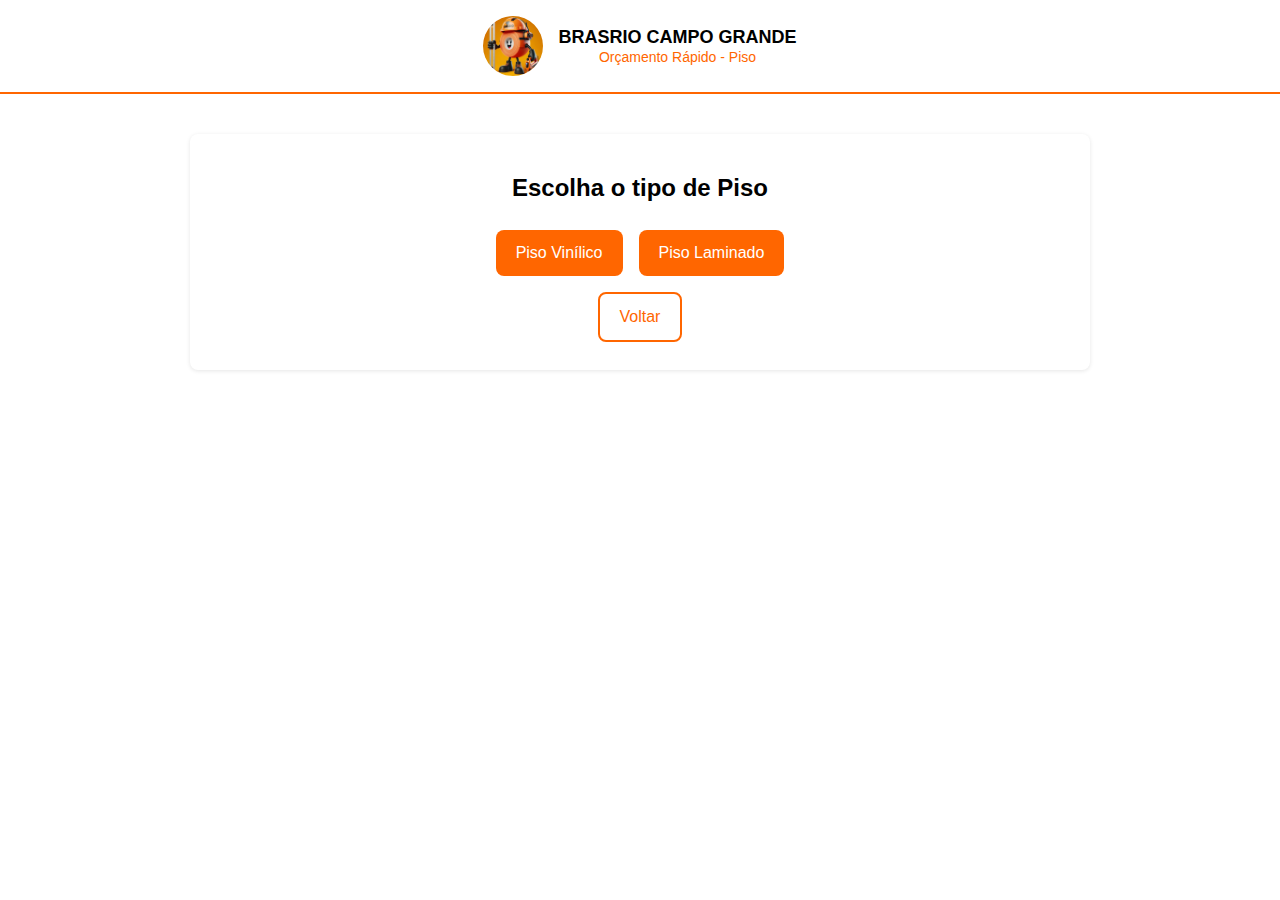
<file: Android/BrasRio/Web/piso.html>
<!DOCTYPE html>
<html lang="pt-BR">
<head>
<meta charset="UTF-8">
<meta name="viewport" content="width=device-width, initial-scale=1.0">
<title>BRASRIO CAMPO GRANDE - Tipo de Piso</title>
<link rel="stylesheet" href="style.css">
<link rel="icon" type="image/jpeg" href="Isolino.jpg">
</head>
<body>

<header>
  <img src="Isolino.jpg" alt="Isolino Mascote" class="mascote-topo">
  <div>
    <h1>BRASRIO CAMPO GRANDE</h1>
    <small>Orçamento Rápido - Piso</small>
  </div>
</header>

<div class="container">
  <div class="section">
    <h2>Escolha o tipo de Piso</h2>
    <div class="btn-group">
      <button onclick="selectPisoType('Vinílico')">Piso Vinílico</button>
      <button onclick="selectPisoType('Laminado')">Piso Laminado</button>
    </div>
    <button class="btn-back" onclick="goBack()">Voltar</button>
  </div>
</div>

<script>
function selectPisoType(subtype) {
  window.location.href = `material.html?material=Piso&subtype=${encodeURIComponent(subtype)}`;
}

function goBack() {
  window.location.href = 'index.html';
}
</script>

</body>
</html>
</file>
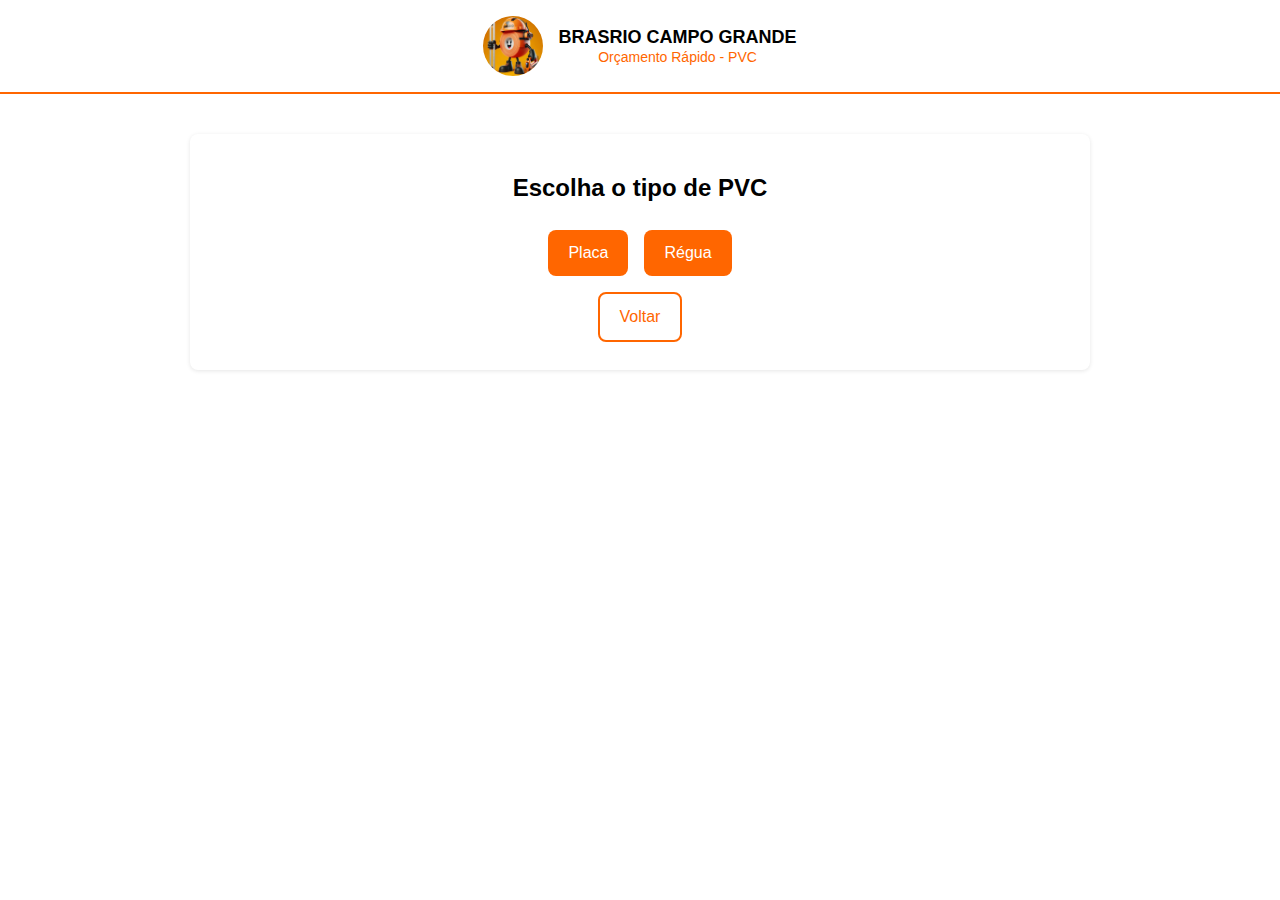
<file: Android/BrasRio/Web/pvc.html>
<!DOCTYPE html>
<html lang="pt-BR">
<head>
<meta charset="UTF-8">
<meta name="viewport" content="width=device-width, initial-scale=1.0">
<title>BRASRIO CAMPO GRANDE - Tipo de PVC</title>
<link rel="stylesheet" href="style.css">
<link rel="icon" type="image/jpeg" href="Isolino.jpg">
</head>
<body>

<header>
  <img src="Isolino.jpg" alt="Isolino Mascote" class="mascote-topo">
  <div>
    <h1>BRASRIO CAMPO GRANDE</h1>
    <small>Orçamento Rápido - PVC</small>
  </div>
</header>

<div class="container">
  <div class="section">
    <h2>Escolha o tipo de PVC</h2>
    <div class="btn-group">
      <button onclick="selectPVCType('Placa')">Placa</button>
      <button onclick="selectPVCType('Regua')">Régua</button>
    </div>
    <button class="btn-back" onclick="goBack()">Voltar</button>
  </div>
</div>

<script>
function selectPVCType(subtype) {
  window.location.href = `material.html?material=PVC&subtype=${encodeURIComponent(subtype)}`;
}

function goBack() {
  window.location.href = 'index.html';
}
</script>

</body>
</html>
</file>
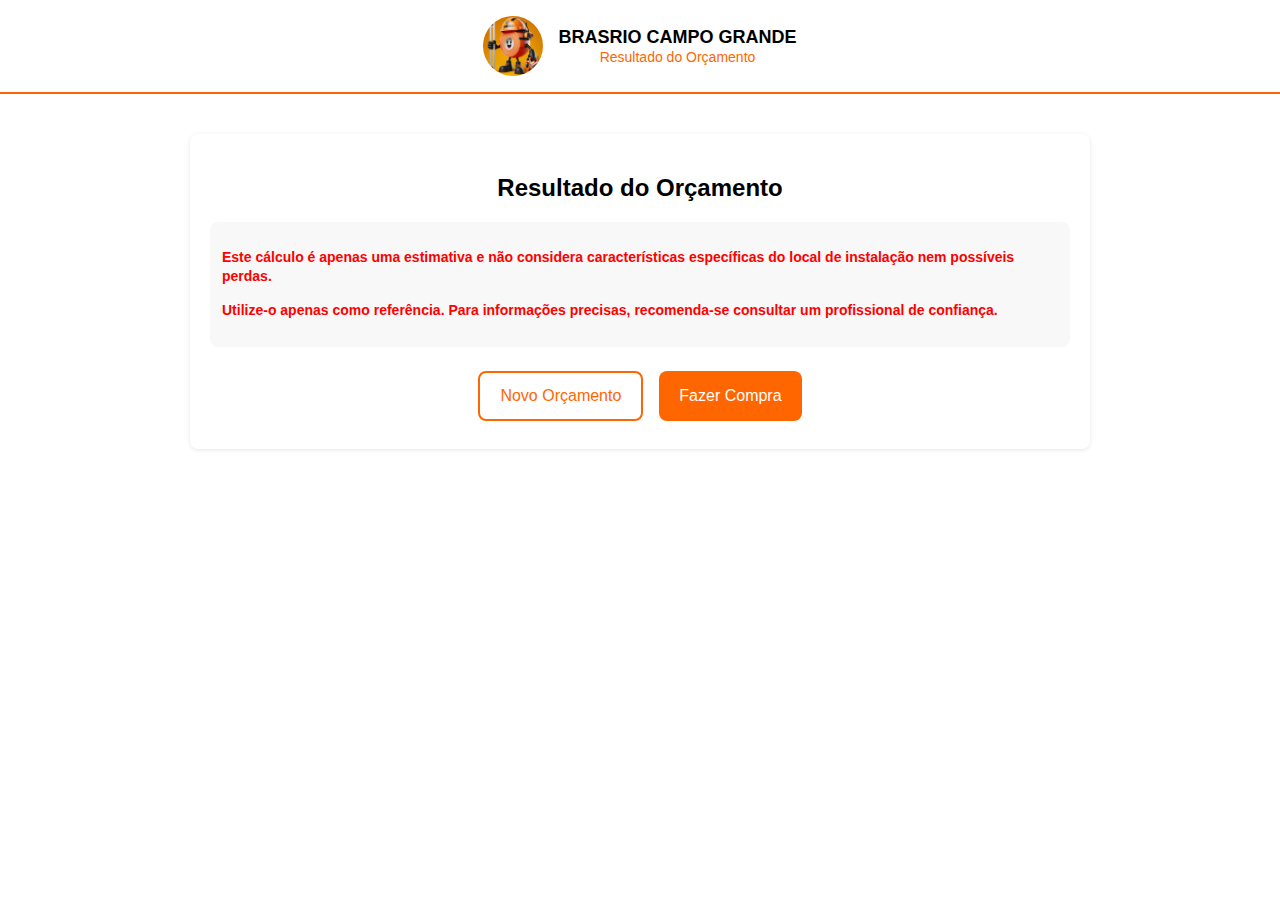
<file: Android/BrasRio/Web/resultado.html>
<!DOCTYPE html>
<html lang="pt-BR">
<head>
<meta charset="UTF-8">
<meta name="viewport" content="width=device-width, initial-scale=1.0">
<title>BRASRIO CAMPO GRANDE - Resultado do Orçamento</title>
<link rel="stylesheet" href="style.css">
<link rel="icon" type="image/jpeg" href="Isolino.jpg">
</head>
<body>

<header>
  <img src="Isolino.jpg" alt="Isolino Mascote" class="mascote-topo">
  <div>
    <h1>BRASRIO CAMPO GRANDE</h1>
    <small>Resultado do Orçamento</small>
  </div>
</header>

<div class="container">
  <div class="section">
    <h2>Resultado do Orçamento</h2>
    <p id="material-info"></p>
    <div id="result-content"></div>
    <div class="btn-group">
      <button class="btn-back" onclick="novoOrcamento()">Novo Orçamento</button>
      <button onclick="fazerPedidoWhatsApp()">Fazer Compra</button>
    </div>
  </div>
</div>

<script src="utils.js"></script>
<script>
// Pega os parâmetros da URL
const urlParams = new URLSearchParams(window.location.search);
const material = urlParams.get('material');
const subtype = urlParams.get('subtype');
const method = urlParams.get('method');
const m2 = parseFloat(urlParams.get('m2'));
const placa = urlParams.get('placa');
const cor = urlParams.get('cor');
const peDireito = parseFloat(urlParams.get('peDireito'));
const janelas = parseInt(urlParams.get('janelas')) || 0;
const portas = parseInt(urlParams.get('portas')) || 0;

let materiaisSelecionados = [];

// Carrega e exibe o resultado
document.addEventListener('DOMContentLoaded', function() {
  carregarProdutos().then(() => {
    processarResultado();
  });
});

function processarResultado() {
  const materialInfo = document.getElementById('material-info');
  
  if (method === 'metragem') {
    // Cálculo por metragem
    let infoText = '';
    if (material && subtype) {
      infoText = `Material: ${material} - ${subtype}`;
    } else if (material) {
      infoText = `Material: ${material}`;
    }
    
    // Adiciona informações específicas dependendo do tipo
    if ((material === 'Drywall' && subtype === 'Parede' && peDireito) || (material === 'Cimenticia' && subtype === 'Parede' && peDireito)) {
      const comprimento = m2 / peDireito;
      infoText += ` | ${m2}m² - Pé direito: ${peDireito}m (Comprimento: ${comprimento.toFixed(2)}m)`;
    } else {
      infoText += ` | Metragem: ${m2}m²`;
    }
    
    materialInfo.textContent = infoText;
    
    try {
      // Use ParedeCalculator para Drywall Parede com m² e pé direito
      if (material === 'Drywall' && subtype === 'Parede' && peDireito) {
        const calculator = new ParedeCalculator(m2, peDireito, placa);
        materiaisSelecionados = calculator.calcularMateriais();
      } else if (material === 'Cimenticia' && subtype === 'Parede' && peDireito) {
        // Use CimenticiaCalculator para Placas Cimentícias Parede com m² e pé direito
        const calculator = new CimenticiaCalculator(m2, peDireito, placa, 'parede');
        materiaisSelecionados = calculator.calcularMateriais();
      } else if (material === 'Cimenticia' && subtype === 'Teto') {
        // Use CimenticiaCalculator para Placas Cimentícias Teto (sem placa)
        const calculator = new CimenticiaCalculator(m2, 2.7, null, 'teto');
        materiaisSelecionados = calculator.calcularMateriais();
      } else if (material === 'PVC' && subtype === 'Regua') {
        // Use PVCCalculator para réguas PVC
        const calculator = new PVCCalculator(m2, placa);
        materiaisSelecionados = calculator.calcularMateriais();
      } else if (material === 'Forro Mineral') {
        // Use ForroMineralCalculator para Forro Mineral
        const calculator = new ForroMineralCalculator(m2, placa);
        materiaisSelecionados = calculator.calcularMateriais();
      } else if (material === 'Forro Boreal') {
        // Use ForroBorealCalculator para Forro Boreal
        const calculator = new ForroBorealCalculator(m2, placa);
        materiaisSelecionados = calculator.calcularMateriais();
      } else {
        // Para pisos, usa o parâmetro 'cor' como 'placaSel'
        const placaSel = (material === 'Piso' && cor) ? cor : placa;
        materiaisSelecionados = calcularMateriais(material, subtype, m2, placaSel, janelas, portas, peDireito);
      }
    } catch (error) {
      alert(error.message);
      return;
    }
    
  } else if (method === 'lista') {
    // Seleção da lista
    if (material && subtype) {
      materialInfo.textContent = `Material: ${material} - ${subtype} | Seleção manual`;
    } else if (material) {
      materialInfo.textContent = `Material: ${material} | Seleção manual`;
    }
    
    // Recupera do sessionStorage
    const stored = sessionStorage.getItem('materiaisSelecionados');
    if (stored) {
      materiaisSelecionados = JSON.parse(stored);
      sessionStorage.removeItem('materiaisSelecionados'); // Limpa após usar
    }
  }
  
  mostrarResultado();
}

function mostrarResultado() {
  let html = "<ul>";
  materiaisSelecionados.forEach(mat => {
    html += `<li>[${mat.codigo}] ${mat.quantidade}x ${mat.nome}</li>`;
  });
  html += "</ul>";

  html += `
    <div style="color:red; font-weight:bold; margin-top:10px;">
      <p>Este cálculo é apenas uma estimativa e não considera características específicas do local de instalação nem possíveis perdas.</p>
      <p>Utilize-o apenas como referência. Para informações precisas, recomenda-se consultar um profissional de confiança.</p>
    </div>
  `;

  document.getElementById('result-content').innerHTML = html;
}

function fazerPedidoWhatsApp() {
  if (materiaisSelecionados.length === 0) {
    alert("Nenhum material selecionado!");
    return;
  }

  let mensagem = " *PEDIDO DE COMPRA WEB - BRASRIO*\n\n";
  mensagem += "*Materiais Solicitados:*\n";
  materiaisSelecionados.forEach(mat => {
    mensagem += `• [${mat.codigo}] ${mat.quantidade}x ${mat.nome}\n`;
  });

  mensagem += `\n *Total de itens:* ${materiaisSelecionados.length}\n`;
  mensagem += ` Data: ${new Date().toLocaleString('pt-BR')}\n\n`;
  mensagem += " *Observação:* Este é um cálculo estimado, para maior precisão contatar um profissional de confiança.";

  const numeroWhatsApp = "5521971252304";
  const url = `https://wa.me/${numeroWhatsApp}?text=${encodeURIComponent(mensagem)}`;
  window.open(url, '_blank');
}

function novoOrcamento() {
  window.location.href = 'index.html';
}
</script>

</body>
</html>
</file>
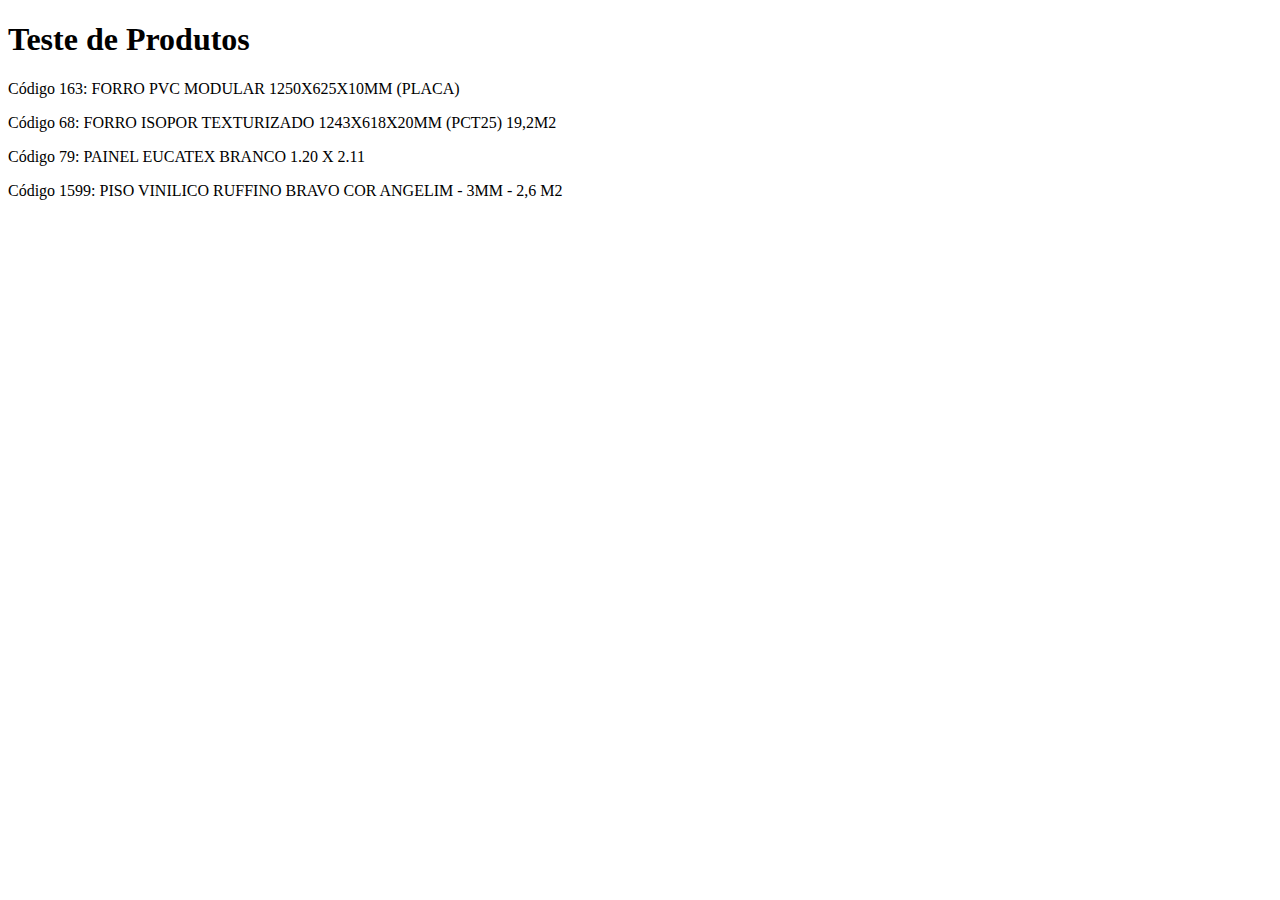
<file: Android/BrasRio/Web/teste.html>
<!DOCTYPE html>
<html lang="pt-BR">
<head>
<meta charset="UTF-8">
<meta name="viewport" content="width=device-width, initial-scale=1.0">
<title>Teste de Produtos</title>
</head>
<body>
<h1>Teste de Produtos</h1>
<div id="resultado"></div>

<script src="utils.js"></script>
<script>
document.addEventListener('DOMContentLoaded', function() {
  carregarProdutos().then(() => {
    // Teste com alguns códigos
    const codigos = ['163', '68', '79', '1599'];
    const resultado = document.getElementById('resultado');
    
    codigos.forEach(codigo => {
      const prod = findProductByCode(codigo);
      if (prod) {
        const chaves = Object.keys(prod);
        let descricao = "NÃO ENCONTRADO";
        for (const chave of chaves) {
          if (chave !== "1") {
            descricao = prod[chave];
            break;
          }
        }
        resultado.innerHTML += `<p>Código ${codigo}: ${descricao}</p>`;
      } else {
        resultado.innerHTML += `<p>Código ${codigo}: NÃO ENCONTRADO</p>`;
      }
    });
  });
});
</script>
</body>
</html>
</file>
<file: Android/BrasRio/Web/style.css>
body {
    font-family: Arial, sans-serif;
    background-color: #ffffff;
    margin: 0;
    padding: 0;
    text-align: center;
    color: #000;
}

/* HEADER */
header {
    background-color: #fff;
    color: #000;
    padding: 16px;
    display: flex;
    align-items: center;
    justify-content: center;
    gap: 15px;
    border-bottom: 2px solid #ff6600;
}
header h1 {
    margin: 0;
    font-size: 18px;
    font-weight: bold;
}
header small {
    font-size: 14px;
    color: #ff6600;
}
.mascote-topo {
    width: 60px;
    height: 60px;
    border-radius: 50%;
    object-fit: cover;
}

/* CONTAINER */
.container {
    padding: 20px;
    max-width: 900px;
    margin: auto;
}

/* SECTIONS */
.section {
    margin-top: 20px;
    padding: 20px;
    border-radius: 8px;
    background: #fff;
    box-shadow: 0 1px 4px rgba(0,0,0,0.1);
}

/* BUTTONS */
button {
    background-color: #ff6600;
    color: white;
    border: none;
    padding: 14px 20px;
    font-size: 16px;
    margin: 8px;
    cursor: pointer;
    border-radius: 8px;
    transition: background 0.3s ease;
    text-transform: none;
}
button:hover {
    background-color: #e05500;
}
.btn-group {
    display: flex;
    flex-wrap: wrap;
    justify-content: center;
}
.btn-back {
    background-color: transparent;
    color: #ff6600;
    border: 2px solid #ff6600;
}
.btn-back:hover {
    background-color: #ffe5d0;
}

/* INPUTS */
input {
    padding: 10px;
    font-size: 16px;
    margin: 10px auto;
    border-radius: 8px;
    border: 1px solid #ccc;
    width: 100%;
    max-width: 250px;
}

/* MATERIAL LIST */
.materials-list {
    text-align: left;
    max-height: 300px;
    overflow-y: auto;
}
.materials-list div {
    padding: 5px;
    border-bottom: 1px solid #eee;
    font-size: 14px;
}

/* RESULTADO */
#resultado h2 {
    margin-bottom: 16px;
}
#result-content {
    text-align: left;
    background: #f8f8f8;
    padding: 12px;
    border-radius: 8px;
    margin-bottom: 16px;
    font-size: 14px;
    line-height: 1.4;
}

/* MOBILE */
@media (max-width: 600px) {
    header {
        flex-direction: column;
        text-align: center;
    }
    .btn-group {
        flex-direction: column;
        width: 100%;
    }
    button {
        width: 100%;
        max-width: 300px;
    }
}
</file>
